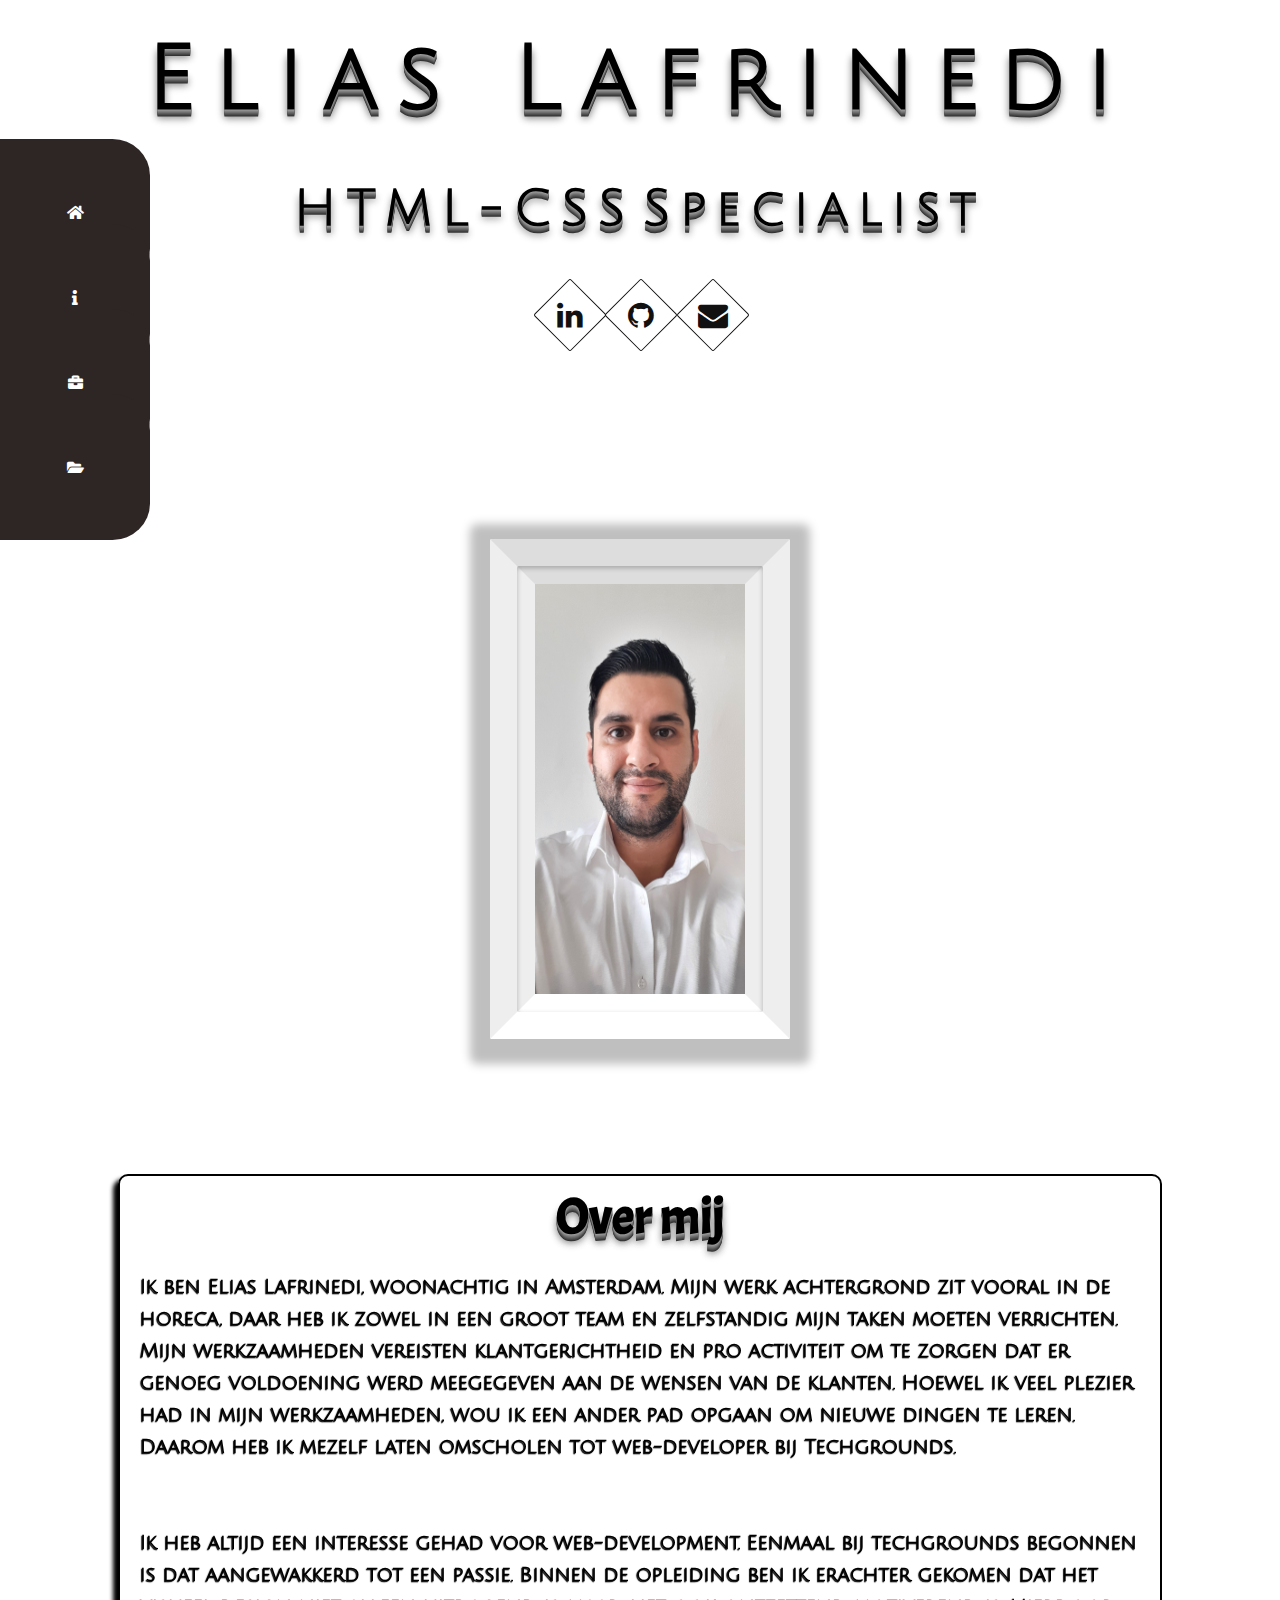
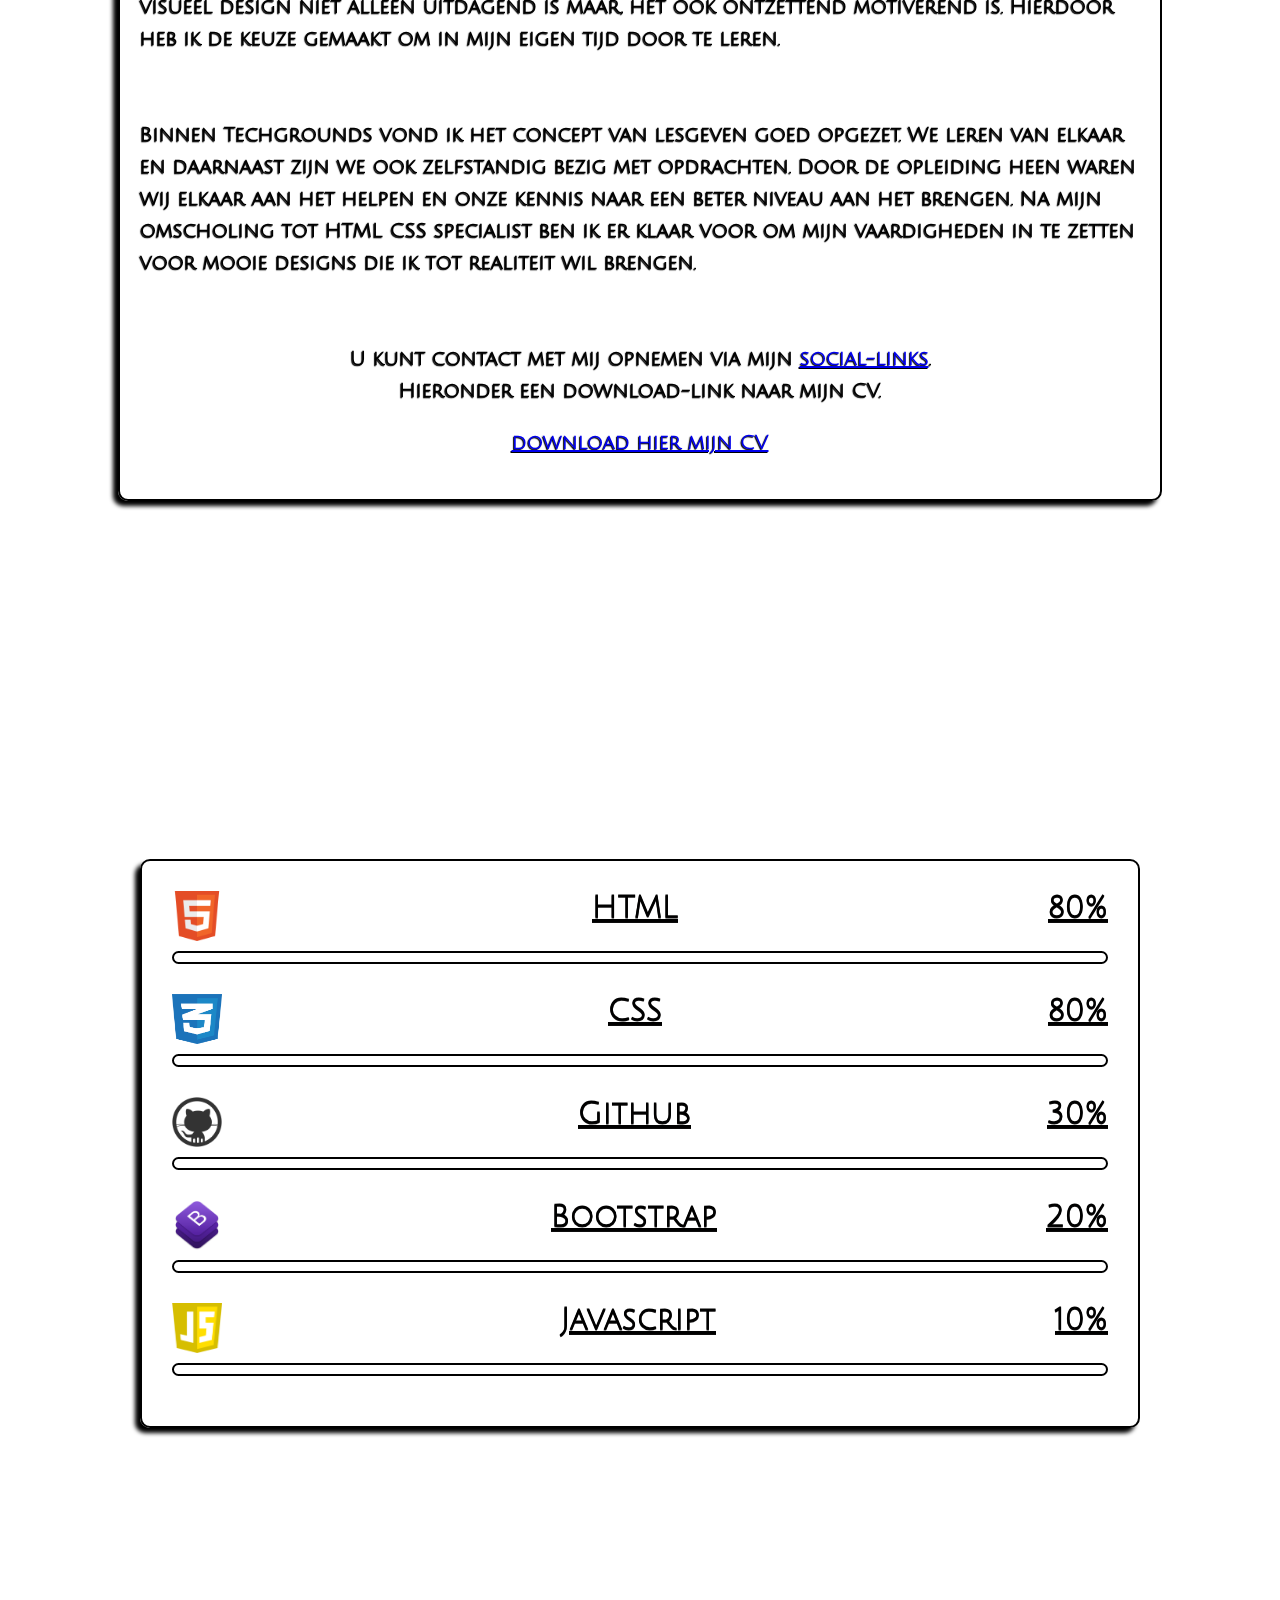
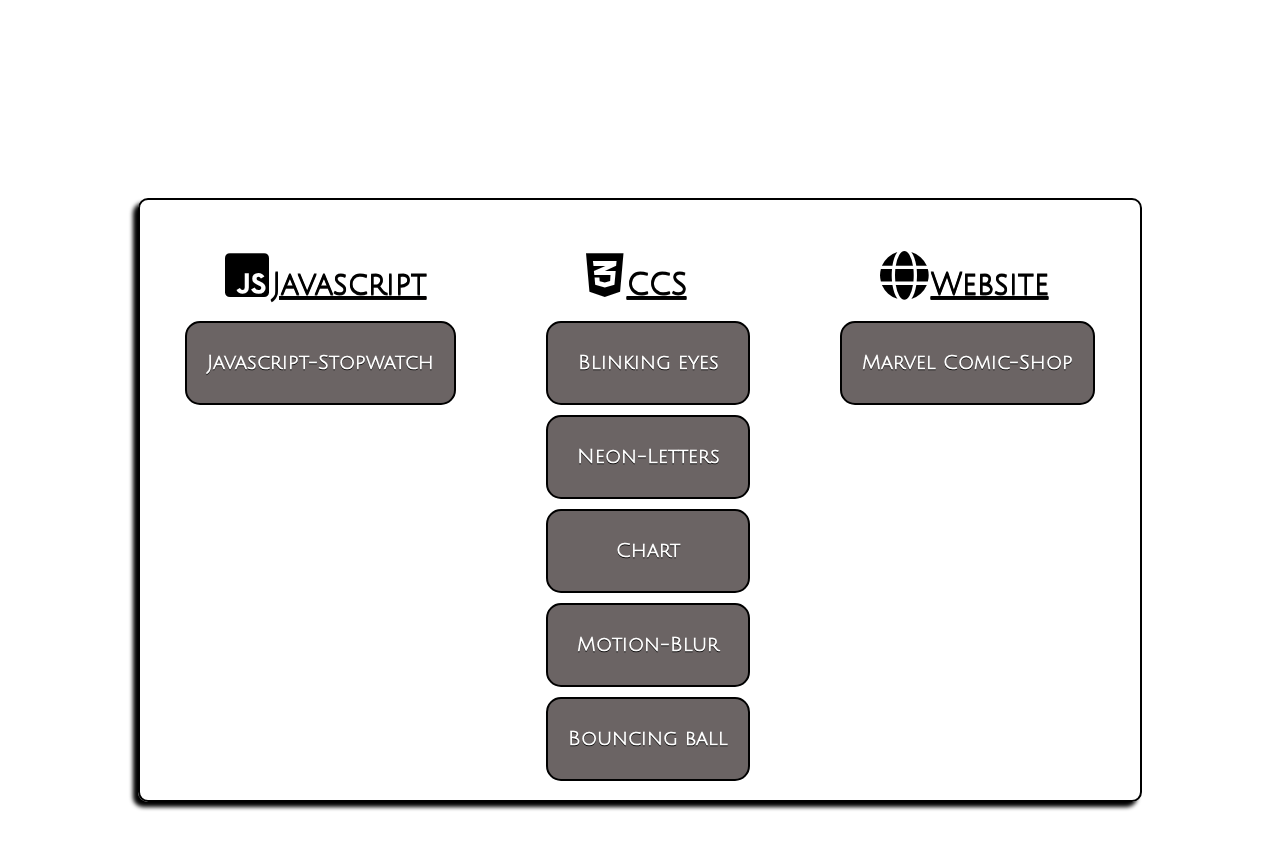
<file: Index.html>
<!DOCTYPE html>
<html lang="en">
  <head>
    <meta charset="UTF-8" />
    <meta http-equiv="X-UA-Compatible" content="IE=edge" />
    <meta name="viewport" content="width=device-width, initial-scale=1.0" />
    <link rel="icon" type="image/png" href="Fav.png" />
    <link
      href="https://cdnjs.cloudflare.com/ajax/libs/font-awesome/5.10.2/css/all.css"
      rel="stylesheet"
    />
    <link
      rel="stylesheet"
      type="text/css"
      href="//maxcdn.bootstrapcdn.com/font-awesome/4.3.0/css/font-awesome.min.css"
    />
    <link
      href="https://fonts.googleapis.com/css2?family=Julius+Sans+One&display=swap"
      rel="stylesheet"
    />
    <link
      href="https://fonts.googleapis.com/css2?family=Acme&display=swap"
      rel="stylesheet"
    />
    <link
      rel="stylesheet"
      href="//cdnjs.cloudflare.com/ajax/libs/animate.css/3.2.6/animate.min.css"
    />
    <link rel="stylesheet" href="circle.css" />
    <link rel="stylesheet" href="Styles.css" />
    <title>Portfolio Elias L.</title>
  </head>

  <body>
    <h3 class="primary-header wow fadeIn">Elias Lafrinedi</h3>

    <div class="centering">
      <h3 class="secondary-header wow fadeInLeft fadeOrder">HTML</h3>
      <h3 class="secondary-header wow fadeInUp fadeOrder">-</h3>
      <h3 class="secondary-header wow fadeInRight fadeOrder">CSS</h3>
      &nbsp;&nbsp;&nbsp;
      <h3 class="secondary-header wow fadeInDown fadeOrder" id="socials">Specialist</h3>
    </div>

    <div class="footer-social-links wow fadeInUp">
      <a
        href="https://www.linkedin.com/in/elias-lafrinedi-b6aa5a218/"
        title="LinkedIn+"
        target="_blank"
        ><i class="fa fa-linkedin"></i
      ></a>
      <a href="https://github.com/Elias1L" title="Github" target="_blank"
        ><i class="fa fa-github"></i
      ></a>
      <a href="mailto:eliaslafrinedi@hotmail.com" title="E-Mail" target="_blank"
        ><i class="fa fa-envelope"></i
      ></a>
    </div>

    <ul class="menu">
      <li class="navIcons menu_list">
        <span class="navIcons front fas fa-home"></span>
        <a href="#" class="side">Home</a>
      </li>
      <li class="navIcons menu_list">
        <span class="front fas fa-info"></span>
        <a href="#about-me" class="side">About me</a>
      </li>
      <li class="navIcons menu_list">
        <span class="front fas fa-briefcase"></span>
        <a href="#skills-section" class="side">Skills</a>
      </li>
      <li class="navIcons menu_list">
        <span class="front fas fa-folder-open"></span>
        <a href="#projects" class="side">Projects</a>
      </li>
    </ul>

    <div class="about-me-container">
      <div class="picture-frame">
        <img class="picture-in-frame" src="Profielfoto.jpg" alt="" />
      </div>

      <div class="box">
        <div class="content" id="about-me">
          <br /><br /><br />
          <h2 class="about-me-title">Over mij</h2>
          <br />

          <p class="about-me-info">
            Ik ben Elias Lafrinedi, woonachtig in Amsterdam. Mijn werk achtergrond zit vooral in de horeca,
            daar heb ik zowel in een groot team en zelfstandig mijn taken moeten verrichten. 
            Mijn werkzaamheden vereisten klantgerichtheid en pro activiteit om te zorgen dat er genoeg voldoening werd meegegeven
            aan de wensen van de klanten. Hoewel ik veel plezier had in mijn werkzaamheden, 
            wou ik een ander pad opgaan om nieuwe dingen te leren. Daarom heb ik mezelf laten omscholen
            tot web-developer bij Techgrounds.


            <br /><br /><br />
            Ik heb altijd een interesse gehad voor web-development. Eenmaal bij techgrounds begonnen
            is dat aangewakkerd tot een passie.
            Binnen de opleiding ben ik erachter gekomen dat het visueel design niet alleen uitdagend is maar,
            het ook ontzettend motiverend is. Hierdoor heb ik de keuze gemaakt om in mijn eigen tijd door te leren.
           
           
            <br /><br /><br />
            Binnen Techgrounds vond ik het concept van lesgeven goed opgezet. We leren
            van elkaar en daarnaast zijn we ook zelfstandig bezig met opdrachten.
            Door de opleiding heen waren wij elkaar aan het helpen en onze
            kennis naar een beter niveau aan het brengen. Na mijn omscholing tot
            HTML CSS specialist ben ik er klaar voor om mijn vaardigheden in te
            zetten voor mooie designs die ik tot realiteit wil brengen.
            <br /><br /><br />

            <p class="about-me-info bottom-about-me-text" style="text-align: center;">  
              U kunt contact met mij opnemen via mijn 
              <a href="#socials" class="about-me-info" id="socials">social-links</a>.
                </a>
              <br> 
              Hieronder een download-link naar mijn CV.
            </p>
            
            
            
            
            <!-- Ik heb een passie gecreëerd voor web-design
            Visuele creaties is 1 van mijn drijfveren.
            Na mijn omscholing bij Techgrounds tot HTML/CSS specialist ben ik
            klaar gestoomd voor een uitdaging.
            Ik ben leergierig ingesteld om zo mijn kennis voort te brengen naar
            een hoger niveau.
            Ik werk goed in teamverband maar, kan ook prima zelfstandig aan de
            slag met de juiste kennis.
            Ik ben als persoon sociaal ingesteld met communicatieve vaardigheden
            op niveau.
            Wilt u meer over mij te weten komen
            U kunt een berichtje achterlaten onderaan op de pagina en ik zal zo
            spoedig mogelijk reageren.
            Tevens kunt u ook mijn cv downloaden. -->
            <a target="_blank" title="CV" href="CVElias.pdf">
              <p class="about-me-info CV">download hier mijn CV</p></a
            >
          </p>
        </div>
      </div>
    </div>

    <h2 class="skills-title wow flipInX" id="skills-section">Hard-Skills</h2>
    <div class="wrapper">
      <div class="container">
        <div class="skills">
          <div class="details">
            <img class="card-img" src="HTML5.png" alt="" />
            <span>HTML</span>
            <span>80%</span>
          </div>
          <div class="bar">
            <div id="html-bar"></div>
          </div>
        </div>
        <div class="skills">
          <div class="details">
            <img class="card-img" src="CSS3.png" alt="" />
            <span>CSS</span>
            <span>80%</span>
          </div>
          <div class="bar">
            <div id="css-bar"></div>
          </div>
        </div>
        <div class="skills">
          <div class="details">
            <img class="card-img" src="Github.png" alt="" />
            <span>Github</span>
            <span>30%</span>
          </div>
          <div class="bar">
            <div id="github-bar"></div>
          </div>
        </div>
        <div class="skills">
          <div class="details">
            <img class="card-img" src="bootstrap-stack.png" alt="" />
            <span>Bootstrap</span>
            <span>20%</span>
          </div>
          <div class="bar">
            <div id="bootstrap-bar"></div>
          </div>
        </div>
        <div class="skills">
          <div class="details">
            <img class="card-img" src="javascript_logo.png" alt="" />
            <span>Javascript</span>
            <span>10%</span>
          </div>
          <div class="bar">
            <div id="js-bar"></div>
          </div>
        </div>
      </div>
    </div>

    <h2 class="skills-title wow flipInX" id="projects">Projects</h2>

    <div class="project-section">
      <div class="section">
        <span class="fab fa-js-square project-icon"></span>
        <p class="title">Javascript</p>
        <a href="Javascript-Stopwatch/Stopwatch.html" class="link" title="Stopwatch" target="_blank">
          <p class="project-text">Javascript-Stopwatch</p>
        </a>
      </div>

      <div class="section1">
        <span class="fab fa-css3-alt project-icon"></span>
        <p class="title">CCS</p>
        <a href="CSS-Challenges/Piggy.html" class="link" title="CSS" target="_blank">
          <p class="project-text">Blinking eyes</p>
        </a>

        <a href="CSS-Challenges/EndNeon.html" class="link" title="CSS" target="_blank">
          <p class="project-text">Neon-Letters</p>
        </a>

        <a href="CSS-Challenges/Chart.html" class="link" title="CSS" target="_blank">
          <p class="project-text">Chart</p>
        </a>

        <a href="CSS-Challenges/Motion-blur Frames.html" class="link" title="CSS" target="_blank">
          <p class="project-text">Motion-Blur</p>
        </a>
        <a href="CSS-Challenges/Bounce.html" class="link" title="CSS" target="_blank">
          <p class="project-text">Bouncing ball</p>
        </a>
      </div>

      <div class="section2">
        <span class="fas fa-globe project-icon"></span>
        <p class="title">Website</p>
        <a href="Marvel-webshop/Marvel.html" class="link" title="Webshop" target="_blank">
          <p class="project-text">Marvel Comic-Shop</p>
        </a>
      </div>
    </div>

    <!-- <svg>
      <filter id="wavy">
        <feTurbulence x="0" y="0" baseFrequency="0.02" numOctaves="5" seed="2">
          <animate
            attributeName="baseFrequency"
            dur="60s"
            values="0.02;0.05;0.02"
            repeatCount="indefinite"
          />
        </feTurbulence>
        <feDisplacementmap in="SourceGraphic" scale="30" />
      </filter>
    </svg> -->

    <script
      type="text/javascript"
      src="//cdnjs.cloudflare.com/ajax/libs/wow/1.1.2/wow.min.js"
    ></script>
    <script>
      new WOW().init();
    </script>
  </body>
</html>
</file>
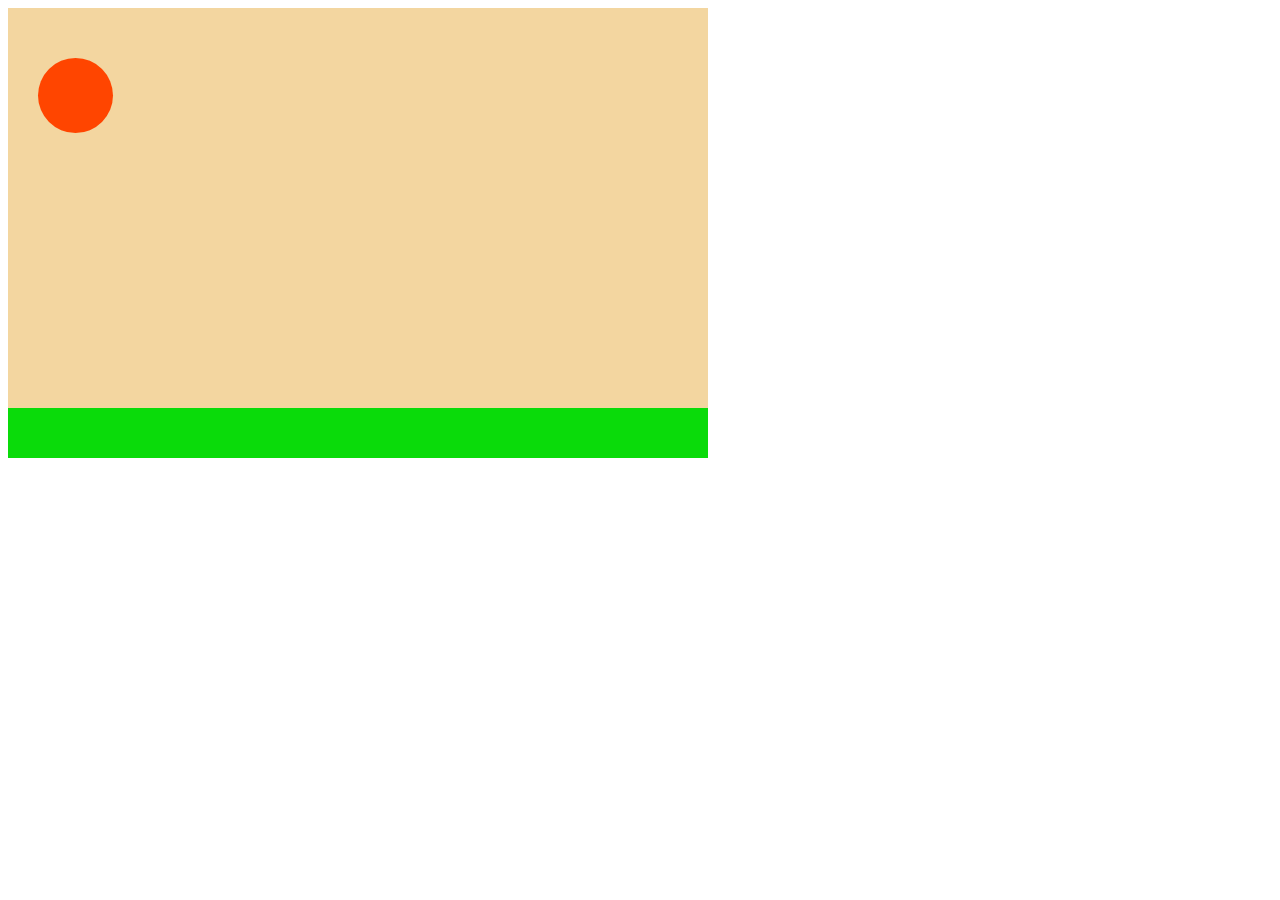
<file: CSS-Challenges/Bounce.html>
<!DOCTYPE html>
<html lang="en">
  <head>
    <meta charset="UTF-8" />
    <meta http-equiv="X-UA-Compatible" content="IE=edge" />
    <meta name="viewport" content="width=device-width, initial-scale=1.0" />
    <title>Document</title>
  </head>
  <style>
    .container {
        width: 700px;
        height: 450px;
        background-color: rgb(243, 214, 160)
    }


    .grass{
        position: relative;
        width: 700px;
        height: 50px;
        top:400px;
        background-color: rgb(10, 219, 10);
    }

    .circle {
        position: relative;
        top:0px;
        left:30px;
        width: 75px;
        height: 75px;
        background-color: orangered;
        border-radius: 50px;
        animation: bounce 3s infinite linear;
    }



    @keyframes bounce {
0% { 
    left: 750px;
}
50%{
    top:280px;
}

100%{
    left:-200px;
}
}



    /* @keyframes bounce {

    0% { 
        transform: translatex(-350px) translatey(-350px) }
    50%  { 
        transform: translatex(200px) translatey(200px) }
    75% { 
        transform: translatex(700px) }
    100%{
        transform: translatex() translateY()
    }
} */

  </style>
  <body>
    <div class="container">
        <div class="grass"></div>
      <div class="circle"></div>
    </div>
  </body>
</html>
</file>
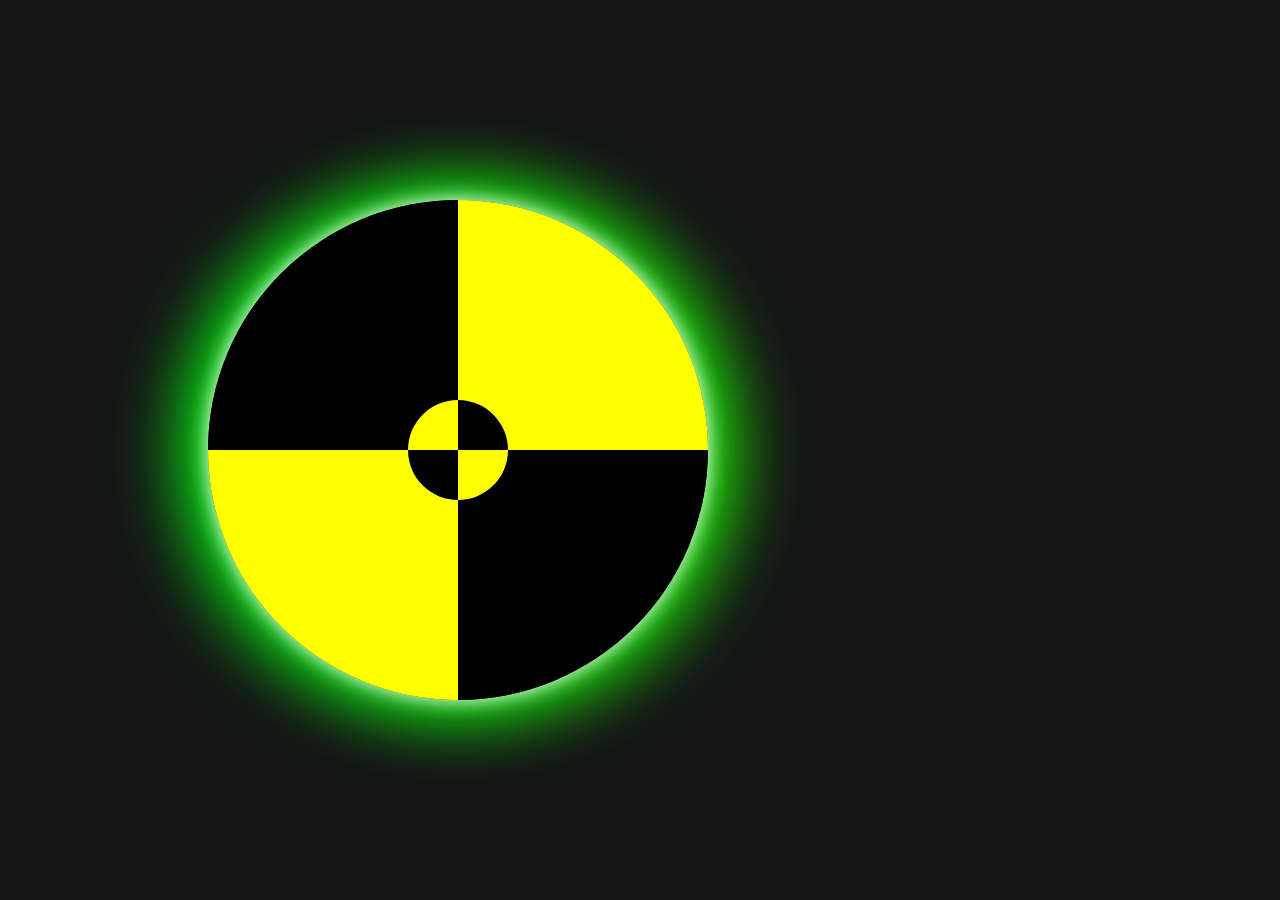
<file: CSS-Challenges/Chart.html>
<!DOCTYPE html>
<html lang="en">
<head>
    <meta charset="UTF-8">
    <meta http-equiv="X-UA-Compatible" content="IE=edge">
    <meta name="viewport" content="width=device-width, initial-scale=1.0">
    <title>Document</title>
    <style>

        body{
            background-color: rgb(21, 21, 22);
        }


.pizza {
    position: relative;
	width: 500px;
	height: 500px;
	border-radius: 50%;
    margin: 200px;
	background: conic-gradient(yellow 0deg 90deg, black 90deg 180deg, yellow 180deg 270deg, black 270deg 360deg);
    box-shadow: 0 0 20px #fff, -20px 0 80px rgb(0, 255, 21), 20px 0 80px rgb(42, 253, 0);
    animation: pulsate 6s infinite alternate both;
}

.pizza1 {
    position: relative;
    left:200px;
    top:200px;
	width: 100px;
	height: 100px;
	border-radius: 50%;
	background: conic-gradient( black 0deg 90deg, yellow 90deg 180deg, black 180deg 270deg, yellow 270deg 360deg);
}

@keyframes pulsate {
  50% {
    box-shadow: 0 0 20px rgb(255, 0, 0), 20px 0 80px rgb(255, 251, 0), -20px 0 80px rgb(123, 255, 83),
      inset 0 0 50px rgb(255, 0, 0), inset -50px 0 80px rgb(60, 255, 0), inset 50px 0 80px rgb(255, 0, 0),
      inset -50px 0 300px rgb(51, 255, 0), inset 50px 0 300px rgb(255, 0, 0);
  }
}

</style>
    </style>
</head>
<body>
    <div class="pizza"><div class="pizza1"></div></div>
</body>
</html>
</file>
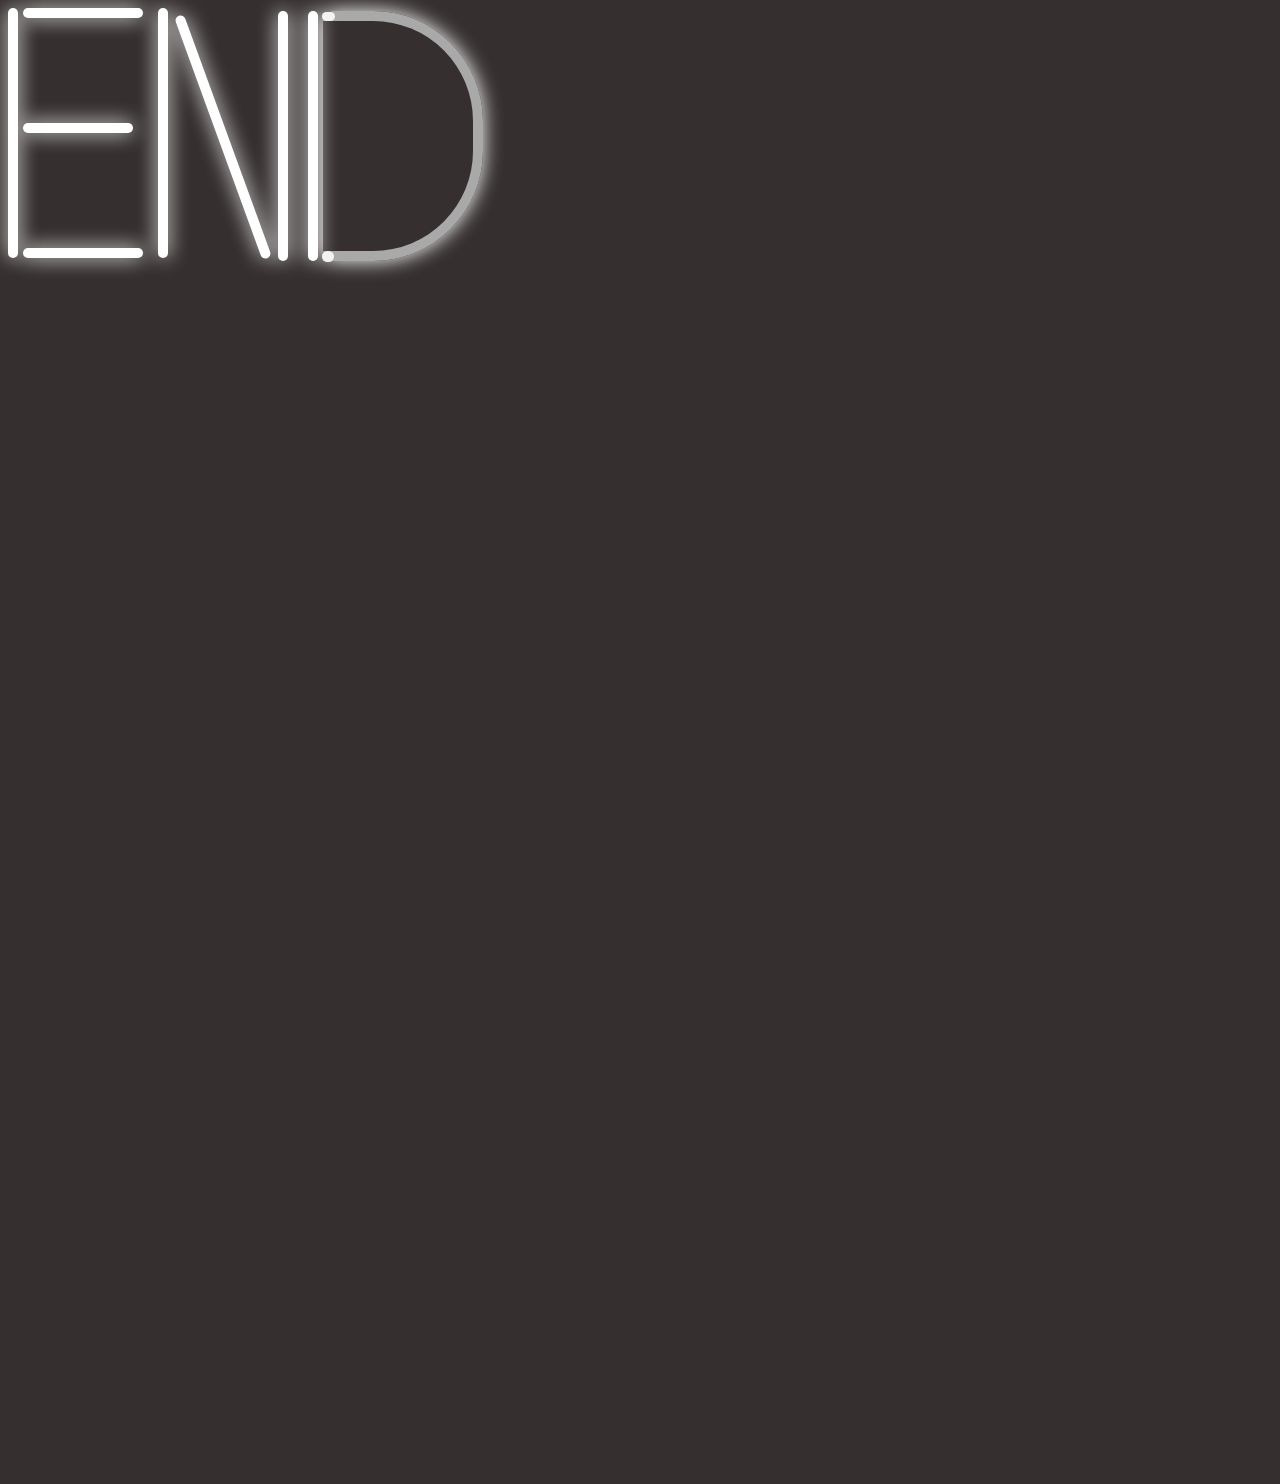
<file: CSS-Challenges/EndNeon.html>
<!DOCTYPE html>
<html lang="en">
<head>
    <meta charset="UTF-8">
    <meta http-equiv="X-UA-Compatible" content="IE=edge">
    <meta name="viewport" content="width=device-width, initial-scale=1.0">
    <title>Document</title>
    <style>
body{
    background-color: rgb(53, 47, 47);
}

        .stripe1{
            width: 10px;
            height: 250px;
            border-radius: 25px;
            background-color:rgb(255, 255, 255);
            border: 0px solid;
            box-shadow: inset 0 0 20px 20px #fff;
            box-shadow: 0 0 20px #fff;
            animation: blink1 5s linear infinite;
        }

        @keyframes blink1 {
          0%, 2%, 35%, 37%, 39%, 41%, 100%{
              opacity: 1;
              color: white;
          }
          1%, 3%, 34%, 36%, 38%, 40%{
              opacity: 0.2;
          }
        }

       .stripe2{
           position: relative;
            width: 120px;
            height: 10px;
            border-radius: 25px;
            background-color:rgb(255, 255, 255);
            left:15px;
            top: -250px;
            border: 0px solid;
            box-shadow: inset 0 0 20px 20px #fff;
            box-shadow: 0 0 20px #fff;
            animation: blink2 5s linear infinite;
        }
       
        @keyframes blink2 {
          0%, 2%, 35%, 37%, 39%, 41%, 100%{
              opacity: 1;
              border-color: white;
          }
          1%, 3%, 34%, 36%, 38%, 40%{
              opacity: 0.2;
          }
        }

        .stripe3{
            position: relative;
            width: 110px;
            height: 10px;
            border-radius: 25px;
            background-color:rgb(255, 255, 255);
            left:15px;
            top: -145px;
            border: 0px solid;
            box-shadow: inset 0 0 20px 20px #fff;
            box-shadow: 0 0 20px #fff;
            animation: blink3 5s linear infinite;
        }
        
        @keyframes blink3 {
          0%, 2%, 35%, 37%, 39%, 41%, 100%{
              opacity: 1;
              border-color: white;
          }
          1%, 3%, 34%, 36%, 38%, 40%{
              opacity: 0.2;
          }
        }

        .stripe4{
            position: relative;
            width: 120px;
            height: 10px;
            border-radius: 25px;
            background-color:rgb(255, 255, 255);
            left:15px;
            top: -30px;
            border: 0px solid;
            box-shadow: inset 0 0 20px 20px #fff;
            box-shadow: 0 0 20px #fff;;
            animation: blink4 5s linear infinite;
        }
        
        @keyframes blink4 {
          0%, 2%, 35%, 37%, 39%, 41%, 100%{
              opacity: 1;
              border-color: white;
          }
          1%, 3%, 34%, 36%, 38%, 40%{
              opacity: 0.2;
          }
        }

        .stripe5{
            position: relative;
            width: 10px;
            height: 250px;
            border-radius: 25px;
            background-color:rgb(255, 255, 255);
            left:150px;
            top:-280px;
            border: 0px solid;
            box-shadow: inset 0 0 20px 20px #fff;
            box-shadow: 0 0 20px #fff;;
            animation: blink5 5s linear infinite;
        }

        @keyframes blink5 {
          0%, 2%, 35%, 37%, 39%, 41%, 100%{
              opacity: 1;
              border-color: white;
          }
          1%, 3%, 34%, 36%, 38%, 40%{
              opacity: 0.2;
          }
        }
        
        .stripe6{
            position: relative;
            width: 10px;
            height: 258px;
            border-radius: 25px;
            background-color:rgb(255, 255, 255);
            left:210px;
            top:-530px;
            transform: rotate(160deg);
            border: 0px solid;
            box-shadow: inset 0 0 20px 20px #fff;
            box-shadow: 0 0 20px #fff;
            animation: blink6 5s linear infinite;
        }
        
        @keyframes blink6 {
          0%, 2%, 35%, 37%, 39%, 41%, 100%{
              opacity: 1;
              border-color: white;
          }
          1%, 3%, 34%, 36%, 38%, 40%{
              opacity: 0.2;
          }
        }

        .stripe7{
            position: relative;
            width: 10px;
            height: 250px;
            border-radius: 25px;
            background-color:rgb(255, 255, 255);
            left:270px;
            top:-785px;
            border: 0px solid;
            box-shadow: inset 0 0 20px 20px #fff;
            box-shadow: 0 0 20px #fff;
            animation: blink7 5s linear infinite;
        }
        
        @keyframes blink7 {
          0%, 2%, 35%, 37%, 39%, 41%, 100%{
              opacity: 1;
              border-color: white;
          }
          1%, 3%, 34%, 36%, 38%, 40%{
              opacity: 0.2;
          }
        }

        .stripe8{
            position: relative;
            width: 10px;
            height: 250px;
            border-radius: 25px;
            background-color:rgb(255, 255, 255);
            left:300px;
            top:-1035px;
            border: 0px solid;
            box-shadow: inset 0 0 20px 20px #fff;
            box-shadow: 0 0 20px #fff;
            animation: blink8 5s linear infinite;
        }
        
        @keyframes blink8 {
          0%, 2%, 35%, 37%, 39%, 41%, 100%{
              opacity: 1;
              border-color: white;
          }
          1%, 3%, 34%, 36%, 38%, 40%{
              opacity: 0.2;
          }
        }

        .stripe9{
            position: relative;
            width: 230px;
            height: 150px;
            border-top-left-radius: 110px;  
            border-top-right-radius: 110px;
            border: 10px solid darkgray;
            border-bottom: 0px;
            border-bottom-left-radius: 10px;
            border-bottom-right-radius: 10px;
            left:270px;
            top:-1240px;
            transform: rotate(90deg);
            box-shadow: inset 0 0 20px 20px #fff;
            box-shadow: 0 0 20px #fff;
            animation: blink9 5s linear infinite;
      }

      @keyframes flickr-dcircle {
    35%, 37%, 39%, 41%, 100% {
        border-right: 10px #F1F4F5 solid;
        border-bottom: 10px #F1F4F5 solid;
        box-shadow: inset 0px 0px 10px 0px #F1F4F5,0px 0px 10px 0px #F1F4F5;  
    }
    0%, 34%, 36%, 36%, 38%, 40% {
        border-right: 10px #1A1E24 solid;
        border-bottom: 10px #1A1E24 solid;
        box-shadow: inset 0px 0px 10px 0px #1A1E24,0px 0px 10px 0px #1A1E24;  
    }
}

      @keyframes blink9 {
          0%, 2%, 35%, 37%, 39%, 41%, 100%{
              opacity: 1;
              border-color: white;
          }
          1%, 3%, 34%, 36%, 38%, 40%{
              opacity: 0.2;
          }
        }

.dot{
    position: relative;
    border-radius: 25px;
    background-color: darkgray;
    width: 12px;
    height: 10.5px;
    top: -1205px;
    left: 314px;
    box-shadow: inset 0 0px 20px #fff;
    animation: blink9 5s linear infinite;
}

.dot1{
    position: relative;
    border-radius: 25px;
    background-color: darkgray;
    width: 13px;
    height: 9px;
    top: -1455px;
    left: 313.5px;
    box-shadow: inset 0 0px 20px #fff;
    animation: blink9 5s linear infinite;
}
    </style>
    
</head>
<body>
<div class="stripe1"></div>
<div class="stripe2"></div> 
<div class="stripe3"></div> 
<div class="stripe4"></div> 
<div class="stripe5"></div> 
<div class="stripe6"></div> 
<div class="stripe7"></div> 
<div class="stripe8"></div> 
<div class="stripe9"></div>  
<div class="stripe10"></div>
<div class="dot"></div>
<div class="dot1"></div>
</body>
</html>
</file>
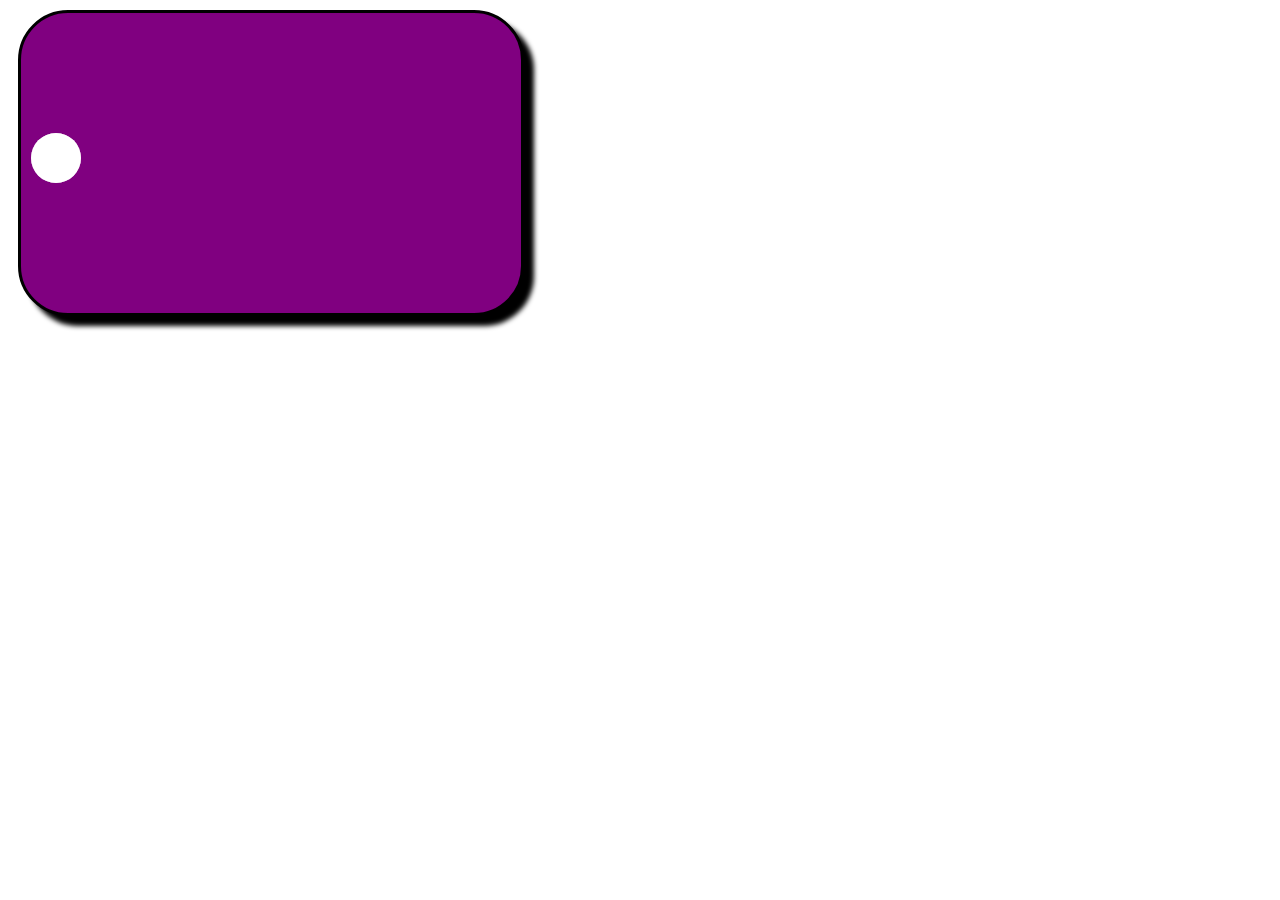
<file: CSS-Challenges/Motion-blur Frames.html>
<!DOCTYPE html>
<html lang="en">
  <head>
    <meta charset="UTF-8" />
    <meta http-equiv="X-UA-Compatible" content="IE=edge" />
    <meta name="viewport" content="width=device-width, initial-scale=1.0" />
    <title>Document</title>
    <style>
      .container {
        width: 500px;
        height: 300px;
        position: relative;
        margin: 10px;
        border-radius: 50px;
        border: 3px solid rgb(0, 0, 0);
        box-shadow: black 10px 10px 5px;
        background-color: purple;
      }

      .circle {
        position: absolute;
        width: 50px;
        height: 50px;
        background-color: white;
        border-radius: 50%;
        top: 120px;
        left: 10px;
        animation: motion 2000ms linear infinite;
      }

      .circle2 {
        background-color: rgba(255, 255, 255, 0.2);
        animation-delay: 20ms;
      }

      .circle3 {
        background-color: rgba(255, 255, 255,0.2);
        animation-delay: 40ms;
      }

      .circle4 {
        background-color: rgba(255, 255, 255,0.2);
        animation-delay: 60ms;
      }

      .circle5 {
        background-color: rgba(255, 255, 255,0.2);
        animation-delay: 80ms;
      }

      @keyframes motion {
        0% {
          left: 0;
        }
        50% {
          left: 445px;
        }
        100% {
          left: 0;
        }
      }
    </style>
  </head>
  <body>
    <div class="container">
      <div class="circle"></div>
      <div class="circle circle2"></div>
      <div class="circle circle3"></div>
      <div class="circle circle4"></div>
      <div class="circle circle5"></div>
    </div>
  </body>
</html>
</file>
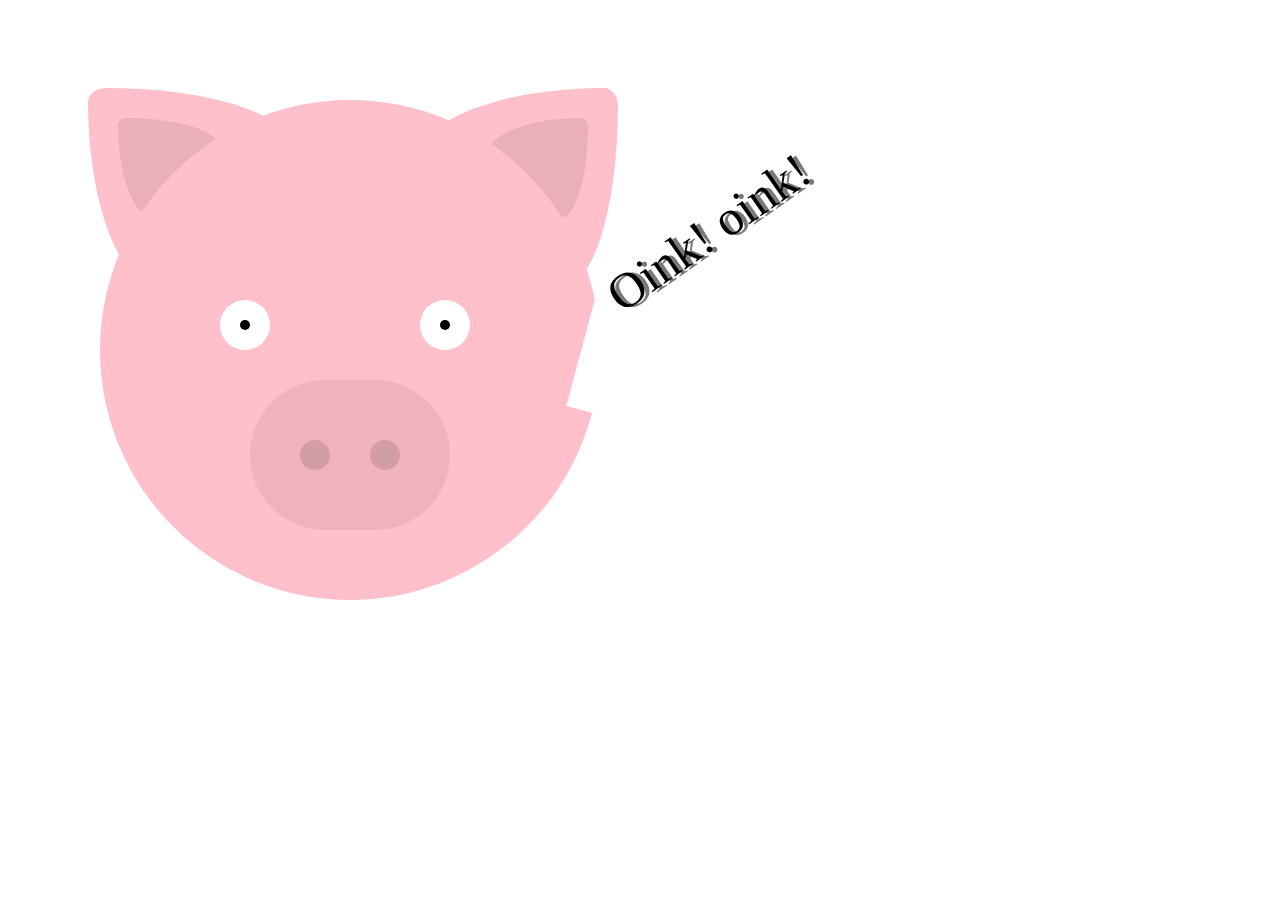
<file: CSS-Challenges/Piggy.html>
<!DOCTYPE html>
<html lang="en">
<head>
    <meta charset="UTF-8">
    <meta http-equiv="X-UA-Compatible" content="IE=edge">
    <meta name="viewport" content="width=device-width, initial-scale=1.0">
    <title>Document</title>
<style>

body{
    background-image: url(http://3.bp.blogspot.com/-DxKZwJ-d4ko/T3xFr2CbivI/AAAAAAAAdbQ/hWYv_SDaS7E/s1600/Groen-gras-achtergronden-hd-gras-wallpapers-afbeeldingen-plaatjes-08.jpg);
    background-size: cover;
    background-repeat: no-repeat;
}
.head{
    position: absolute;
    top: 100px;
    left:100px;
    width: 500px;
    height: 500px;
    background-color: pink;
    border-radius: 400px;
}

.nose{
    position: relative;
    width: 200px;
    height: 150px;
    background-color:rgb(240, 179, 189);
    border-radius: 100px;
    left: 150px;
    top: 180px;
}

.nostrils{
    position: relative;
    width: 30px;
    height: 30px;
    background-color: rgb(211, 157, 166);
    border-radius: 25px;
    left: 50px;
    top:60px;
}

.nostrils1{
    position: relative;
    width: 30px;
    height: 30px;
    background-color: rgb(211, 157, 166);
    border-radius: 25px;
    left: 120px;
    top:30px;
}
.eyes{
    position: relative;
    width: 50px;
    height: 50px;
    background-color: rgb(255, 255, 255);
    border-radius: 50px;
    left: 120px;
    top: 200px;
    animation:blink 2s  infinite  alternate;
}

.eyes1{
    position: relative;
    width: 50px;
    height: 50px;
    background-color: rgb(255, 255, 255);
    border-radius: 50px;
    left: 320px;
    top: 150px;
    animation:blink 2s  infinite  alternate;
}

        /* @keyframes blink{
  to { transform:rotateX(-90deg);}
} */

@keyframes blink{
  0%,80% {
    transform: rotate(0deg);
  }
  100%{
     transform:rotateX(-90deg)
  }
}

.pupil{
    position: relative;
    width: 10px;
    height: 10px;
    background-color: black;
    border-radius: 25px;
    left: 20px;
    top: 20px;
}

.pupil1{
    position: relative;
    width: 10px;
    height: 10px;
    background-color: black;
    border-radius: 25px;
    left: 20px;
    top: 20px;
}

.ear{
    position: relative;
    width: 200px;
    height: 200px;
    background-color:pink;
    border-radius: 9% 91% 64% 36% / 7% 28% 72% 93%;
    left: 410px;
    top: 80px;
    transform: rotate(90deg);
}

.ear1{
    position: relative;
    width: 200px;
    height: 200px;
    background-color:pink;
    border-radius: 9% 91% 64% 36% / 7% 28% 72% 93%;
    left: 80px;
    top:-120px;
    z-index: -1;
}

.earhole{
    position: relative;
    width: 100px;
    height: 100px;
    background-color:rgb(233, 176, 185);
    border-radius: 9% 91% 64% 36% / 7% 28% 72% 93% ;
    left: 30px;
    top: 30px;   
}

.earhole1{
    position: relative;
    width: 100px;
    height: 100px;
    background-color:rgb(233, 176, 185);
    border-radius: 9% 91% 64% 36% / 7% 28% 72% 93% ;
    left: 30px;
    top: 30px;   
}

.textballoon{
    position: absolute;
    width: 300px;
    height: 300px;
    background-color: white;
    border-radius: 96% 55% 95% 0% / 96% 49% 100% 0%;
    left:600px;
    top: 150px;
    transform: rotate(15deg);
}

.Oink{
    position: relative;
    top:100px;
    font-size: 50px;
    color: #000000;
    text-shadow: 4px 3px 0px #7A7A7A;
    left: 490px;
    top: -500px;
    transform: rotate(-35deg);
}


</style>
</head>
<body>
    <div class="ear"><div class="earhole1"></div></div>
    <div class="ear1"><div class="earhole"></div></div>
 <div class="head">
    <div class="eyes"><div class="pupil"></div></div>
     <div class="eyes1"><div class="pupil1"></div></div>
     <div class="nose">
         <div class="nostrils"></div>
         <div class="nostrils1"></div>
    </div></div>

    <div class="textballoon"></div>
    <div class="Oink">Oink! oink!</div>
</body>
</html>
</file>
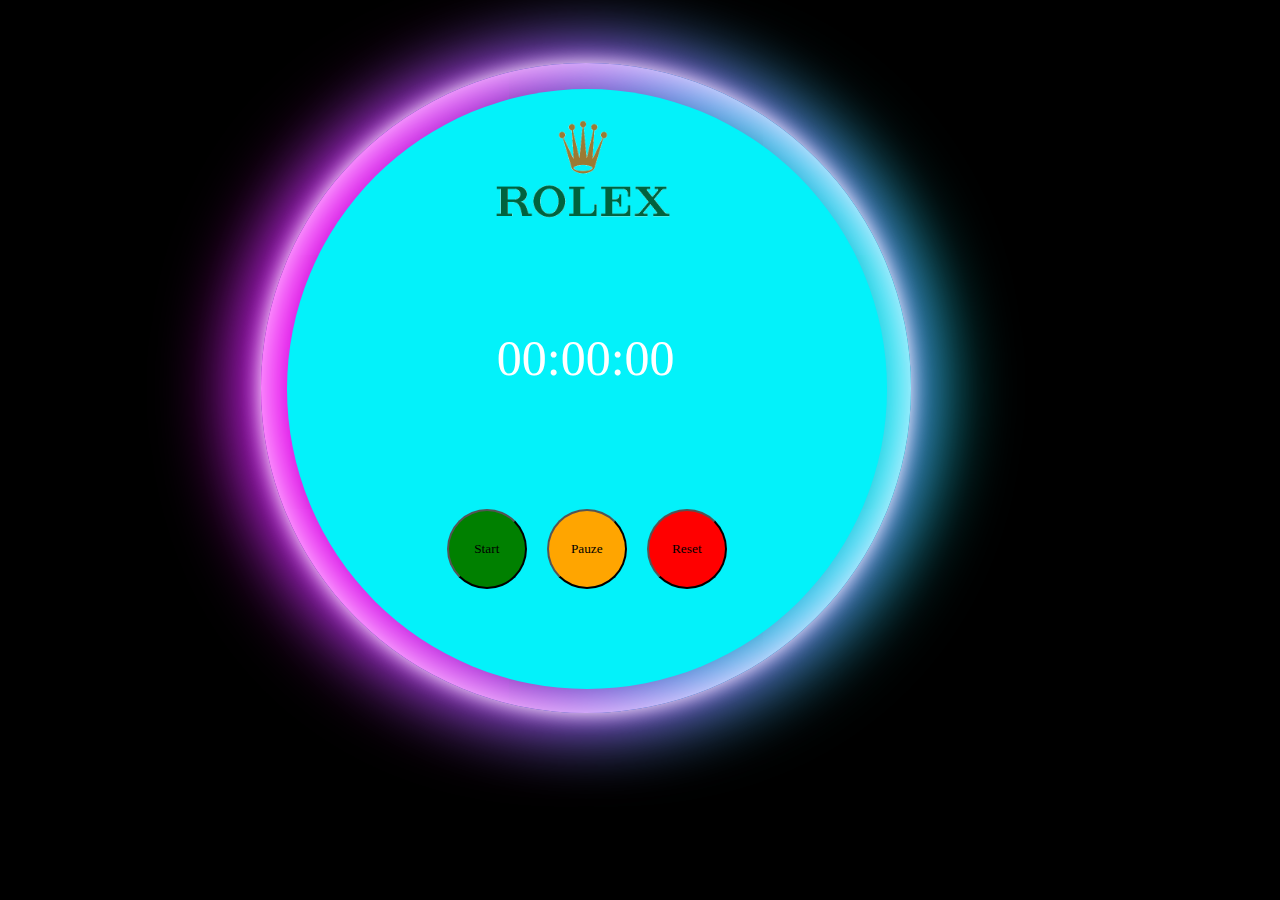
<file: Javascript-Stopwatch/Stopwatch.html>
<!DOCTYPE html>
<html lang="en">
  <head>
    <meta charset="UTF-8" />
    <meta http-equiv="X-UA-Compatible" content="IE=edge" />
    <meta name="viewport" content="width=device-width, initial-scale=1.0" />
    <link rel="stylesheet" href="Stopwatch.css" />
    <title>Document</title>
  </head>
  <body>
    <div class="Glow">
      <div class="Stopwatch">  
        <button id="start"><span>Start</span></button>
        <button id="stop"><span>Pauze</span></button>
        <button id="reset"><span>Reset</span></button>
        <div class="Timer">
        <span id="minutes">00</span>:<span id="seconds">00</span>:<span id="hundredths">00</span></div>
            <img src="rolex.png" alt=""/>
        </div>

    <script src="Stopwatch.js"></script>
  </body>
</html>





<!-- <!DOCTYPE html>
<html lang="en">
  <head>
    <meta charset="UTF-8" />
    <meta http-equiv="X-UA-Compatible" content="IE=edge" />
    <meta name="viewport" content="width=device-width, initial-scale=1.0" />
    <link rel="stylesheet" href="Stopwatch.css" />
    <title>Document</title>
  </head>
  <body>
    <div class="Glow">
      <div class="Stopwatch">  
        <button id="start"><span>Start</span></button>
        <button id="stop"><span>Pauze</span></button>
        <button id="reset"><span>Stop</span></button>
       <span class="Timer">00:00:00</span>
            <img src="rolex.png" alt=""/>
        </div>

    <script src="Stopwatch.js"></script>
  </body>
</html> -->
</file>
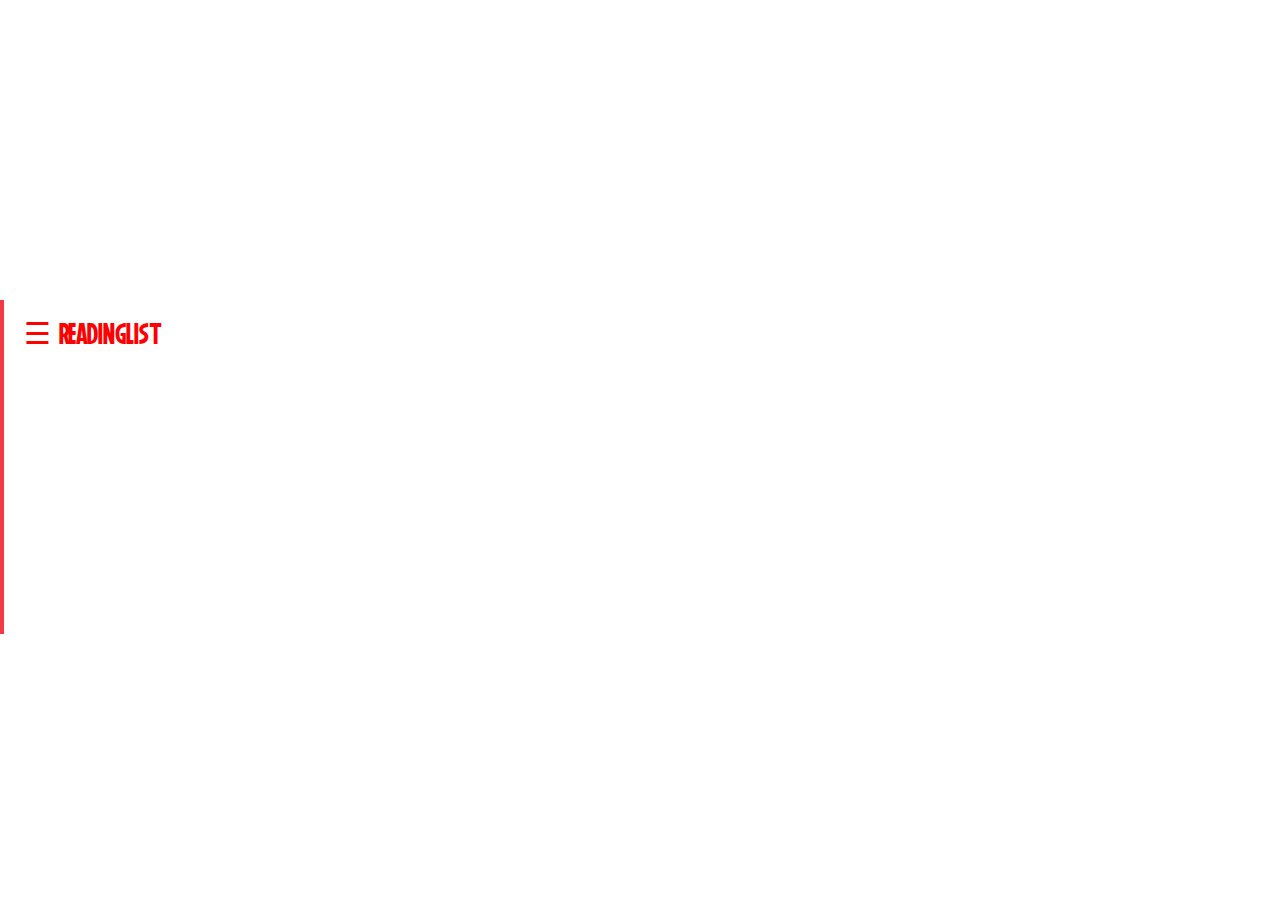
<file: Marvel-webshop/ReadingList.html>
<!DOCTYPE html>
<html lang="en">
<head>
    <meta charset="UTF-8">
    <meta http-equiv="X-UA-Compatible" content="IE=edge">
    <meta name="viewport" content="width=device-width, initial-scale=1.0">
    <title>Document</title>
    <style>

@font-face {
    font-family: "Marvel";
    src: url(MarvelR.ttf) format("truetype");
}

.sidenav {
  height: 30%;
  width: 0;
  position: fixed;
  z-index: 1;
  top: 0;
  left: 0;
  margin-top: 300px;
  background-color: rgb(41, 109, 165);
  border: 2px solid rgb(243, 57, 66);
  overflow-x: hidden;
  transition: 0.5s;
  padding-top: 60px;
}

.sidenav a {
  padding: 8px 8px 8px 32px;
  text-decoration: none;
  font-size: 25px;
  color: #ffffff;
  font-family: "Marvel";
  text-transform: uppercase;
  position: relative;
  top:-40px;
  transition: 0.3s;
}

.sidenav a:hover {
  color: #fa0101;
}

.sidenav .closebtn {
  position: absolute;
  top: 0;
  right: 25px;
  font-size: 36px;
  margin-left: 50px;
}

#main {
  transition: margin-left .5s;
  padding: 16px;
  margin-top: 300px;
}

@media screen and (max-height: 450px) {
  .sidenav {padding-top: 15px;}
  .sidenav a {font-size: 18px;}
}

.Readinglist{
    font-family: "Marvel";
    text-transform: uppercase;
    color: red;
}
    </style>
</head>
<body>

    <div id="mySidenav" class="sidenav">
        <a href="javascript:void(0)" class="closebtn" onclick="closeNav()">&times;</a>
        <a href="#">Comic list</a>
      </div>
      
      <div id="main">
        <span class="Readinglist" style="font-size:30px;cursor:pointer"  onclick="openNav()">&#9776; Readinglist</span>
      </div>

   <script>

function openNav() {
  document.getElementById("mySidenav").style.width = "250px";
  document.getElementById("main").style.marginLeft = "250px";
  document.body.style.backgroundColor = "rgba(0,0,0,0.4)";
}

function closeNav() {
  document.getElementById("mySidenav").style.width = "0";
  document.getElementById("main").style.marginLeft= "0";
  document.body.style.backgroundColor = "white";
}   
   </script> 
</body>
</html>
</file>
<file: circle.css>
.rect-auto,
.c100.p51 .slice,
.c100.p52 .slice,
.c100.p53 .slice,
.c100.p54 .slice,
.c100.p55 .slice,
.c100.p56 .slice,
.c100.p57 .slice,
.c100.p58 .slice,
.c100.p59 .slice,
.c100.p60 .slice,
.c100.p61 .slice,
.c100.p62 .slice,
.c100.p63 .slice,
.c100.p64 .slice,
.c100.p65 .slice,
.c100.p66 .slice,
.c100.p67 .slice,
.c100.p68 .slice,
.c100.p69 .slice,
.c100.p70 .slice,
.c100.p71 .slice,
.c100.p72 .slice,
.c100.p73 .slice,
.c100.p74 .slice,
.c100.p75 .slice,
.c100.p76 .slice,
.c100.p77 .slice,
.c100.p78 .slice,
.c100.p79 .slice,
.c100.p80 .slice,
.c100.p81 .slice,
.c100.p82 .slice,
.c100.p83 .slice,
.c100.p84 .slice,
.c100.p85 .slice,
.c100.p86 .slice,
.c100.p87 .slice,
.c100.p88 .slice,
.c100.p89 .slice,
.c100.p90 .slice,
.c100.p91 .slice,
.c100.p92 .slice,
.c100.p93 .slice,
.c100.p94 .slice,
.c100.p95 .slice,
.c100.p96 .slice,
.c100.p97 .slice,
.c100.p98 .slice,
.c100.p99 .slice,
.c100.p100 .slice {
  clip: rect(auto, auto, auto, auto);
}
.pie,
.c100 .bar,
.c100.p51 .fill,
.c100.p52 .fill,
.c100.p53 .fill,
.c100.p54 .fill,
.c100.p55 .fill,
.c100.p56 .fill,
.c100.p57 .fill,
.c100.p58 .fill,
.c100.p59 .fill,
.c100.p60 .fill,
.c100.p61 .fill,
.c100.p62 .fill,
.c100.p63 .fill,
.c100.p64 .fill,
.c100.p65 .fill,
.c100.p66 .fill,
.c100.p67 .fill,
.c100.p68 .fill,
.c100.p69 .fill,
.c100.p70 .fill,
.c100.p71 .fill,
.c100.p72 .fill,
.c100.p73 .fill,
.c100.p74 .fill,
.c100.p75 .fill,
.c100.p76 .fill,
.c100.p77 .fill,
.c100.p78 .fill,
.c100.p79 .fill,
.c100.p80 .fill,
.c100.p81 .fill,
.c100.p82 .fill,
.c100.p83 .fill,
.c100.p84 .fill,
.c100.p85 .fill,
.c100.p86 .fill,
.c100.p87 .fill,
.c100.p88 .fill,
.c100.p89 .fill,
.c100.p90 .fill,
.c100.p91 .fill,
.c100.p92 .fill,
.c100.p93 .fill,
.c100.p94 .fill,
.c100.p95 .fill,
.c100.p96 .fill,
.c100.p97 .fill,
.c100.p98 .fill,
.c100.p99 .fill,
.c100.p100 .fill {
  position: absolute;
  border: 0.08em solid #307bbb;
  width: 0.84em;
  height: 0.84em;
  clip: rect(0em, 0.5em, 1em, 0em);
  border-radius: 50%;
  -webkit-transform: rotate(0deg);
  -moz-transform: rotate(0deg);
  -ms-transform: rotate(0deg);
  -o-transform: rotate(0deg);
  transform: rotate(0deg);
}
.pie-fill,
.c100.p51 .bar:after,
.c100.p51 .fill,
.c100.p52 .bar:after,
.c100.p52 .fill,
.c100.p53 .bar:after,
.c100.p53 .fill,
.c100.p54 .bar:after,
.c100.p54 .fill,
.c100.p55 .bar:after,
.c100.p55 .fill,
.c100.p56 .bar:after,
.c100.p56 .fill,
.c100.p57 .bar:after,
.c100.p57 .fill,
.c100.p58 .bar:after,
.c100.p58 .fill,
.c100.p59 .bar:after,
.c100.p59 .fill,
.c100.p60 .bar:after,
.c100.p60 .fill,
.c100.p61 .bar:after,
.c100.p61 .fill,
.c100.p62 .bar:after,
.c100.p62 .fill,
.c100.p63 .bar:after,
.c100.p63 .fill,
.c100.p64 .bar:after,
.c100.p64 .fill,
.c100.p65 .bar:after,
.c100.p65 .fill,
.c100.p66 .bar:after,
.c100.p66 .fill,
.c100.p67 .bar:after,
.c100.p67 .fill,
.c100.p68 .bar:after,
.c100.p68 .fill,
.c100.p69 .bar:after,
.c100.p69 .fill,
.c100.p70 .bar:after,
.c100.p70 .fill,
.c100.p71 .bar:after,
.c100.p71 .fill,
.c100.p72 .bar:after,
.c100.p72 .fill,
.c100.p73 .bar:after,
.c100.p73 .fill,
.c100.p74 .bar:after,
.c100.p74 .fill,
.c100.p75 .bar:after,
.c100.p75 .fill,
.c100.p76 .bar:after,
.c100.p76 .fill,
.c100.p77 .bar:after,
.c100.p77 .fill,
.c100.p78 .bar:after,
.c100.p78 .fill,
.c100.p79 .bar:after,
.c100.p79 .fill,
.c100.p80 .bar:after,
.c100.p80 .fill,
.c100.p81 .bar:after,
.c100.p81 .fill,
.c100.p82 .bar:after,
.c100.p82 .fill,
.c100.p83 .bar:after,
.c100.p83 .fill,
.c100.p84 .bar:after,
.c100.p84 .fill,
.c100.p85 .bar:after,
.c100.p85 .fill,
.c100.p86 .bar:after,
.c100.p86 .fill,
.c100.p87 .bar:after,
.c100.p87 .fill,
.c100.p88 .bar:after,
.c100.p88 .fill,
.c100.p89 .bar:after,
.c100.p89 .fill,
.c100.p90 .bar:after,
.c100.p90 .fill,
.c100.p91 .bar:after,
.c100.p91 .fill,
.c100.p92 .bar:after,
.c100.p92 .fill,
.c100.p93 .bar:after,
.c100.p93 .fill,
.c100.p94 .bar:after,
.c100.p94 .fill,
.c100.p95 .bar:after,
.c100.p95 .fill,
.c100.p96 .bar:after,
.c100.p96 .fill,
.c100.p97 .bar:after,
.c100.p97 .fill,
.c100.p98 .bar:after,
.c100.p98 .fill,
.c100.p99 .bar:after,
.c100.p99 .fill,
.c100.p100 .bar:after,
.c100.p100 .fill {
  -webkit-transform: rotate(180deg);
  -moz-transform: rotate(180deg);
  -ms-transform: rotate(180deg);
  -o-transform: rotate(180deg);
  transform: rotate(180deg);
}
.c100 {
  position: relative;
  font-size: 120px;
  width: 1em;
  height: 1em;
  border-radius: 50%;
  float: left;
  margin: 0 0.1em 0.1em 0;
  background-color: #cccccc;
}
.c100 *,
.c100 *:before,
.c100 *:after {
  -webkit-box-sizing: content-box;
  -moz-box-sizing: content-box;
  box-sizing: content-box;
}
.c100.center {
  float: none;
  margin: 0 auto;
}
.c100.big {
  font-size: 16rem;
  font-family: "Acme", sans-serif;
  margin-left: -1rem;
  margin-top: 7.5rem;
}
.c100.small {
  font-size: 80px;
}
.c100 > span {
  position: absolute;
  width: 100%;
  z-index: 1;
  left: 0;
  top: 0;
  width: 5em;
  line-height: 5em;
  font-size: 0.2em;
  color: #cccccc;
  display: block;
  text-align: center;
  white-space: nowrap;
  -webkit-transition-property: all;
  -moz-transition-property: all;
  -o-transition-property: all;
  transition-property: all;
  -webkit-transition-duration: 0.2s;
  -moz-transition-duration: 0.2s;
  -o-transition-duration: 0.2s;
  transition-duration: 0.2s;
  -webkit-transition-timing-function: ease-out;
  -moz-transition-timing-function: ease-out;
  -o-transition-timing-function: ease-out;
  transition-timing-function: ease-out;
}
.c100:after {
  position: absolute;
  top: 0.08em;
  left: 0.08em;
  display: block;
  content: " ";
  border-radius: 50%;
  background-color: #f5f5f5;
  width: 0.84em;
  height: 0.84em;
  -webkit-transition-property: all;
  -moz-transition-property: all;
  -o-transition-property: all;
  transition-property: all;
  -webkit-transition-duration: 0.2s;
  -moz-transition-duration: 0.2s;
  -o-transition-duration: 0.2s;
  transition-duration: 0.2s;
  -webkit-transition-timing-function: ease-in;
  -moz-transition-timing-function: ease-in;
  -o-transition-timing-function: ease-in;
  transition-timing-function: ease-in;
}
.c100 .slice {
  position: absolute;
  width: 1em;
  height: 1em;
  clip: rect(0em, 1em, 1em, 0.5em);
}
.c100.p1 .bar {
  -webkit-transform: rotate(3.6deg);
  -moz-transform: rotate(3.6deg);
  -ms-transform: rotate(3.6deg);
  -o-transform: rotate(3.6deg);
  transform: rotate(3.6deg);
}
.c100.p2 .bar {
  -webkit-transform: rotate(7.2deg);
  -moz-transform: rotate(7.2deg);
  -ms-transform: rotate(7.2deg);
  -o-transform: rotate(7.2deg);
  transform: rotate(7.2deg);
}
.c100.p3 .bar {
  -webkit-transform: rotate(10.8deg);
  -moz-transform: rotate(10.8deg);
  -ms-transform: rotate(10.8deg);
  -o-transform: rotate(10.8deg);
  transform: rotate(10.8deg);
}
.c100.p4 .bar {
  -webkit-transform: rotate(14.4deg);
  -moz-transform: rotate(14.4deg);
  -ms-transform: rotate(14.4deg);
  -o-transform: rotate(14.4deg);
  transform: rotate(14.4deg);
}
.c100.p5 .bar {
  -webkit-transform: rotate(18deg);
  -moz-transform: rotate(18deg);
  -ms-transform: rotate(18deg);
  -o-transform: rotate(18deg);
  transform: rotate(18deg);
}
.c100.p6 .bar {
  -webkit-transform: rotate(21.6deg);
  -moz-transform: rotate(21.6deg);
  -ms-transform: rotate(21.6deg);
  -o-transform: rotate(21.6deg);
  transform: rotate(21.6deg);
}
.c100.p7 .bar {
  -webkit-transform: rotate(25.2deg);
  -moz-transform: rotate(25.2deg);
  -ms-transform: rotate(25.2deg);
  -o-transform: rotate(25.2deg);
  transform: rotate(25.2deg);
}
.c100.p8 .bar {
  -webkit-transform: rotate(28.8deg);
  -moz-transform: rotate(28.8deg);
  -ms-transform: rotate(28.8deg);
  -o-transform: rotate(28.8deg);
  transform: rotate(28.8deg);
}
.c100.p9 .bar {
  -webkit-transform: rotate(32.4deg);
  -moz-transform: rotate(32.4deg);
  -ms-transform: rotate(32.4deg);
  -o-transform: rotate(32.4deg);
  transform: rotate(32.4deg);
}
.c100.p10 .bar {
  -webkit-transform: rotate(36deg);
  -moz-transform: rotate(36deg);
  -ms-transform: rotate(36deg);
  -o-transform: rotate(36deg);
  transform: rotate(36deg);
}
.c100.p11 .bar {
  -webkit-transform: rotate(39.6deg);
  -moz-transform: rotate(39.6deg);
  -ms-transform: rotate(39.6deg);
  -o-transform: rotate(39.6deg);
  transform: rotate(39.6deg);
}
.c100.p12 .bar {
  -webkit-transform: rotate(43.2deg);
  -moz-transform: rotate(43.2deg);
  -ms-transform: rotate(43.2deg);
  -o-transform: rotate(43.2deg);
  transform: rotate(43.2deg);
}
.c100.p13 .bar {
  -webkit-transform: rotate(46.800000000000004deg);
  -moz-transform: rotate(46.800000000000004deg);
  -ms-transform: rotate(46.800000000000004deg);
  -o-transform: rotate(46.800000000000004deg);
  transform: rotate(46.800000000000004deg);
}
.c100.p14 .bar {
  -webkit-transform: rotate(50.4deg);
  -moz-transform: rotate(50.4deg);
  -ms-transform: rotate(50.4deg);
  -o-transform: rotate(50.4deg);
  transform: rotate(50.4deg);
}
.c100.p15 .bar {
  -webkit-transform: rotate(54deg);
  -moz-transform: rotate(54deg);
  -ms-transform: rotate(54deg);
  -o-transform: rotate(54deg);
  transform: rotate(54deg);
}
.c100.p16 .bar {
  -webkit-transform: rotate(57.6deg);
  -moz-transform: rotate(57.6deg);
  -ms-transform: rotate(57.6deg);
  -o-transform: rotate(57.6deg);
  transform: rotate(57.6deg);
}
.c100.p17 .bar {
  -webkit-transform: rotate(61.2deg);
  -moz-transform: rotate(61.2deg);
  -ms-transform: rotate(61.2deg);
  -o-transform: rotate(61.2deg);
  transform: rotate(61.2deg);
}
.c100.p18 .bar {
  -webkit-transform: rotate(64.8deg);
  -moz-transform: rotate(64.8deg);
  -ms-transform: rotate(64.8deg);
  -o-transform: rotate(64.8deg);
  transform: rotate(64.8deg);
}
.c100.p19 .bar {
  -webkit-transform: rotate(68.4deg);
  -moz-transform: rotate(68.4deg);
  -ms-transform: rotate(68.4deg);
  -o-transform: rotate(68.4deg);
  transform: rotate(68.4deg);
}
.c100.p20 .bar {
  -webkit-transform: rotate(72deg);
  -moz-transform: rotate(72deg);
  -ms-transform: rotate(72deg);
  -o-transform: rotate(72deg);
  transform: rotate(72deg);
}
.c100.p21 .bar {
  -webkit-transform: rotate(75.60000000000001deg);
  -moz-transform: rotate(75.60000000000001deg);
  -ms-transform: rotate(75.60000000000001deg);
  -o-transform: rotate(75.60000000000001deg);
  transform: rotate(75.60000000000001deg);
}
.c100.p22 .bar {
  -webkit-transform: rotate(79.2deg);
  -moz-transform: rotate(79.2deg);
  -ms-transform: rotate(79.2deg);
  -o-transform: rotate(79.2deg);
  transform: rotate(79.2deg);
}
.c100.p23 .bar {
  -webkit-transform: rotate(82.8deg);
  -moz-transform: rotate(82.8deg);
  -ms-transform: rotate(82.8deg);
  -o-transform: rotate(82.8deg);
  transform: rotate(82.8deg);
}
.c100.p24 .bar {
  -webkit-transform: rotate(86.4deg);
  -moz-transform: rotate(86.4deg);
  -ms-transform: rotate(86.4deg);
  -o-transform: rotate(86.4deg);
  transform: rotate(86.4deg);
}
.c100.p25 .bar {
  -webkit-transform: rotate(90deg);
  -moz-transform: rotate(90deg);
  -ms-transform: rotate(90deg);
  -o-transform: rotate(90deg);
  transform: rotate(90deg);
}
.c100.p26 .bar {
  -webkit-transform: rotate(93.60000000000001deg);
  -moz-transform: rotate(93.60000000000001deg);
  -ms-transform: rotate(93.60000000000001deg);
  -o-transform: rotate(93.60000000000001deg);
  transform: rotate(93.60000000000001deg);
}
.c100.p27 .bar {
  -webkit-transform: rotate(97.2deg);
  -moz-transform: rotate(97.2deg);
  -ms-transform: rotate(97.2deg);
  -o-transform: rotate(97.2deg);
  transform: rotate(97.2deg);
}
.c100.p28 .bar {
  -webkit-transform: rotate(100.8deg);
  -moz-transform: rotate(100.8deg);
  -ms-transform: rotate(100.8deg);
  -o-transform: rotate(100.8deg);
  transform: rotate(100.8deg);
}
.c100.p29 .bar {
  -webkit-transform: rotate(104.4deg);
  -moz-transform: rotate(104.4deg);
  -ms-transform: rotate(104.4deg);
  -o-transform: rotate(104.4deg);
  transform: rotate(104.4deg);
}
.c100.p30 .bar {
  -webkit-transform: rotate(108deg);
  -moz-transform: rotate(108deg);
  -ms-transform: rotate(108deg);
  -o-transform: rotate(108deg);
  transform: rotate(108deg);
}
.c100.p31 .bar {
  -webkit-transform: rotate(111.60000000000001deg);
  -moz-transform: rotate(111.60000000000001deg);
  -ms-transform: rotate(111.60000000000001deg);
  -o-transform: rotate(111.60000000000001deg);
  transform: rotate(111.60000000000001deg);
}
.c100.p32 .bar {
  -webkit-transform: rotate(115.2deg);
  -moz-transform: rotate(115.2deg);
  -ms-transform: rotate(115.2deg);
  -o-transform: rotate(115.2deg);
  transform: rotate(115.2deg);
}
.c100.p33 .bar {
  -webkit-transform: rotate(118.8deg);
  -moz-transform: rotate(118.8deg);
  -ms-transform: rotate(118.8deg);
  -o-transform: rotate(118.8deg);
  transform: rotate(118.8deg);
}
.c100.p34 .bar {
  -webkit-transform: rotate(122.4deg);
  -moz-transform: rotate(122.4deg);
  -ms-transform: rotate(122.4deg);
  -o-transform: rotate(122.4deg);
  transform: rotate(122.4deg);
}
.c100.p35 .bar {
  -webkit-transform: rotate(126deg);
  -moz-transform: rotate(126deg);
  -ms-transform: rotate(126deg);
  -o-transform: rotate(126deg);
  transform: rotate(126deg);
}
.c100.p36 .bar {
  -webkit-transform: rotate(129.6deg);
  -moz-transform: rotate(129.6deg);
  -ms-transform: rotate(129.6deg);
  -o-transform: rotate(129.6deg);
  transform: rotate(129.6deg);
}
.c100.p37 .bar {
  -webkit-transform: rotate(133.20000000000002deg);
  -moz-transform: rotate(133.20000000000002deg);
  -ms-transform: rotate(133.20000000000002deg);
  -o-transform: rotate(133.20000000000002deg);
  transform: rotate(133.20000000000002deg);
}
.c100.p38 .bar {
  -webkit-transform: rotate(136.8deg);
  -moz-transform: rotate(136.8deg);
  -ms-transform: rotate(136.8deg);
  -o-transform: rotate(136.8deg);
  transform: rotate(136.8deg);
}
.c100.p39 .bar {
  -webkit-transform: rotate(140.4deg);
  -moz-transform: rotate(140.4deg);
  -ms-transform: rotate(140.4deg);
  -o-transform: rotate(140.4deg);
  transform: rotate(140.4deg);
}
.c100.p40 .bar {
  -webkit-transform: rotate(144deg);
  -moz-transform: rotate(144deg);
  -ms-transform: rotate(144deg);
  -o-transform: rotate(144deg);
  transform: rotate(144deg);
}
.c100.p41 .bar {
  -webkit-transform: rotate(147.6deg);
  -moz-transform: rotate(147.6deg);
  -ms-transform: rotate(147.6deg);
  -o-transform: rotate(147.6deg);
  transform: rotate(147.6deg);
}
.c100.p42 .bar {
  -webkit-transform: rotate(151.20000000000002deg);
  -moz-transform: rotate(151.20000000000002deg);
  -ms-transform: rotate(151.20000000000002deg);
  -o-transform: rotate(151.20000000000002deg);
  transform: rotate(151.20000000000002deg);
}
.c100.p43 .bar {
  -webkit-transform: rotate(154.8deg);
  -moz-transform: rotate(154.8deg);
  -ms-transform: rotate(154.8deg);
  -o-transform: rotate(154.8deg);
  transform: rotate(154.8deg);
}
.c100.p44 .bar {
  -webkit-transform: rotate(158.4deg);
  -moz-transform: rotate(158.4deg);
  -ms-transform: rotate(158.4deg);
  -o-transform: rotate(158.4deg);
  transform: rotate(158.4deg);
}
.c100.p45 .bar {
  -webkit-transform: rotate(162deg);
  -moz-transform: rotate(162deg);
  -ms-transform: rotate(162deg);
  -o-transform: rotate(162deg);
  transform: rotate(162deg);
}
.c100.p46 .bar {
  -webkit-transform: rotate(165.6deg);
  -moz-transform: rotate(165.6deg);
  -ms-transform: rotate(165.6deg);
  -o-transform: rotate(165.6deg);
  transform: rotate(165.6deg);
}
.c100.p47 .bar {
  -webkit-transform: rotate(169.20000000000002deg);
  -moz-transform: rotate(169.20000000000002deg);
  -ms-transform: rotate(169.20000000000002deg);
  -o-transform: rotate(169.20000000000002deg);
  transform: rotate(169.20000000000002deg);
}
.c100.p48 .bar {
  -webkit-transform: rotate(172.8deg);
  -moz-transform: rotate(172.8deg);
  -ms-transform: rotate(172.8deg);
  -o-transform: rotate(172.8deg);
  transform: rotate(172.8deg);
}
.c100.p49 .bar {
  -webkit-transform: rotate(176.4deg);
  -moz-transform: rotate(176.4deg);
  -ms-transform: rotate(176.4deg);
  -o-transform: rotate(176.4deg);
  transform: rotate(176.4deg);
}
.c100.p50 .bar {
  -webkit-transform: rotate(180deg);
  -moz-transform: rotate(180deg);
  -ms-transform: rotate(180deg);
  -o-transform: rotate(180deg);
  transform: rotate(180deg);
}
.c100.p51 .bar {
  -webkit-transform: rotate(183.6deg);
  -moz-transform: rotate(183.6deg);
  -ms-transform: rotate(183.6deg);
  -o-transform: rotate(183.6deg);
  transform: rotate(183.6deg);
}
.c100.p52 .bar {
  -webkit-transform: rotate(187.20000000000002deg);
  -moz-transform: rotate(187.20000000000002deg);
  -ms-transform: rotate(187.20000000000002deg);
  -o-transform: rotate(187.20000000000002deg);
  transform: rotate(187.20000000000002deg);
}
.c100.p53 .bar {
  -webkit-transform: rotate(190.8deg);
  -moz-transform: rotate(190.8deg);
  -ms-transform: rotate(190.8deg);
  -o-transform: rotate(190.8deg);
  transform: rotate(190.8deg);
}
.c100.p54 .bar {
  -webkit-transform: rotate(194.4deg);
  -moz-transform: rotate(194.4deg);
  -ms-transform: rotate(194.4deg);
  -o-transform: rotate(194.4deg);
  transform: rotate(194.4deg);
}
.c100.p55 .bar {
  -webkit-transform: rotate(198deg);
  -moz-transform: rotate(198deg);
  -ms-transform: rotate(198deg);
  -o-transform: rotate(198deg);
  transform: rotate(198deg);
}
.c100.p56 .bar {
  -webkit-transform: rotate(201.6deg);
  -moz-transform: rotate(201.6deg);
  -ms-transform: rotate(201.6deg);
  -o-transform: rotate(201.6deg);
  transform: rotate(201.6deg);
}
.c100.p57 .bar {
  -webkit-transform: rotate(205.20000000000002deg);
  -moz-transform: rotate(205.20000000000002deg);
  -ms-transform: rotate(205.20000000000002deg);
  -o-transform: rotate(205.20000000000002deg);
  transform: rotate(205.20000000000002deg);
}
.c100.p58 .bar {
  -webkit-transform: rotate(208.8deg);
  -moz-transform: rotate(208.8deg);
  -ms-transform: rotate(208.8deg);
  -o-transform: rotate(208.8deg);
  transform: rotate(208.8deg);
}
.c100.p59 .bar {
  -webkit-transform: rotate(212.4deg);
  -moz-transform: rotate(212.4deg);
  -ms-transform: rotate(212.4deg);
  -o-transform: rotate(212.4deg);
  transform: rotate(212.4deg);
}
.c100.p60 .bar {
  -webkit-transform: rotate(216deg);
  -moz-transform: rotate(216deg);
  -ms-transform: rotate(216deg);
  -o-transform: rotate(216deg);
  transform: rotate(216deg);
}
.c100.p61 .bar {
  -webkit-transform: rotate(219.6deg);
  -moz-transform: rotate(219.6deg);
  -ms-transform: rotate(219.6deg);
  -o-transform: rotate(219.6deg);
  transform: rotate(219.6deg);
}
.c100.p62 .bar {
  -webkit-transform: rotate(223.20000000000002deg);
  -moz-transform: rotate(223.20000000000002deg);
  -ms-transform: rotate(223.20000000000002deg);
  -o-transform: rotate(223.20000000000002deg);
  transform: rotate(223.20000000000002deg);
}
.c100.p63 .bar {
  -webkit-transform: rotate(226.8deg);
  -moz-transform: rotate(226.8deg);
  -ms-transform: rotate(226.8deg);
  -o-transform: rotate(226.8deg);
  transform: rotate(226.8deg);
}
.c100.p64 .bar {
  -webkit-transform: rotate(230.4deg);
  -moz-transform: rotate(230.4deg);
  -ms-transform: rotate(230.4deg);
  -o-transform: rotate(230.4deg);
  transform: rotate(230.4deg);
}
.c100.p65 .bar {
  -webkit-transform: rotate(234deg);
  -moz-transform: rotate(234deg);
  -ms-transform: rotate(234deg);
  -o-transform: rotate(234deg);
  transform: rotate(234deg);
}
.c100.p66 .bar {
  -webkit-transform: rotate(237.6deg);
  -moz-transform: rotate(237.6deg);
  -ms-transform: rotate(237.6deg);
  -o-transform: rotate(237.6deg);
  transform: rotate(237.6deg);
}
.c100.p67 .bar {
  -webkit-transform: rotate(241.20000000000002deg);
  -moz-transform: rotate(241.20000000000002deg);
  -ms-transform: rotate(241.20000000000002deg);
  -o-transform: rotate(241.20000000000002deg);
  transform: rotate(241.20000000000002deg);
}
.c100.p68 .bar {
  -webkit-transform: rotate(244.8deg);
  -moz-transform: rotate(244.8deg);
  -ms-transform: rotate(244.8deg);
  -o-transform: rotate(244.8deg);
  transform: rotate(244.8deg);
}
.c100.p69 .bar {
  -webkit-transform: rotate(248.4deg);
  -moz-transform: rotate(248.4deg);
  -ms-transform: rotate(248.4deg);
  -o-transform: rotate(248.4deg);
  transform: rotate(248.4deg);
}
.c100.p70 .bar {
  -webkit-transform: rotate(252deg);
  -moz-transform: rotate(252deg);
  -ms-transform: rotate(252deg);
  -o-transform: rotate(252deg);
  transform: rotate(252deg);
}
.c100.p71 .bar {
  -webkit-transform: rotate(255.6deg);
  -moz-transform: rotate(255.6deg);
  -ms-transform: rotate(255.6deg);
  -o-transform: rotate(255.6deg);
  transform: rotate(255.6deg);
}
.c100.p72 .bar {
  -webkit-transform: rotate(259.2deg);
  -moz-transform: rotate(259.2deg);
  -ms-transform: rotate(259.2deg);
  -o-transform: rotate(259.2deg);
  transform: rotate(259.2deg);
}
.c100.p73 .bar {
  -webkit-transform: rotate(262.8deg);
  -moz-transform: rotate(262.8deg);
  -ms-transform: rotate(262.8deg);
  -o-transform: rotate(262.8deg);
  transform: rotate(262.8deg);
}
.c100.p74 .bar {
  -webkit-transform: rotate(266.40000000000003deg);
  -moz-transform: rotate(266.40000000000003deg);
  -ms-transform: rotate(266.40000000000003deg);
  -o-transform: rotate(266.40000000000003deg);
  transform: rotate(266.40000000000003deg);
}
.c100.p75 .bar {
  -webkit-transform: rotate(270deg);
  -moz-transform: rotate(270deg);
  -ms-transform: rotate(270deg);
  -o-transform: rotate(270deg);
  transform: rotate(270deg);
}
.c100.p76 .bar {
  -webkit-transform: rotate(273.6deg);
  -moz-transform: rotate(273.6deg);
  -ms-transform: rotate(273.6deg);
  -o-transform: rotate(273.6deg);
  transform: rotate(273.6deg);
}
.c100.p77 .bar {
  -webkit-transform: rotate(277.2deg);
  -moz-transform: rotate(277.2deg);
  -ms-transform: rotate(277.2deg);
  -o-transform: rotate(277.2deg);
  transform: rotate(277.2deg);
}
.c100.p78 .bar {
  -webkit-transform: rotate(280.8deg);
  -moz-transform: rotate(280.8deg);
  -ms-transform: rotate(280.8deg);
  -o-transform: rotate(280.8deg);
  transform: rotate(280.8deg);
}
.c100.p79 .bar {
  -webkit-transform: rotate(284.40000000000003deg);
  -moz-transform: rotate(284.40000000000003deg);
  -ms-transform: rotate(284.40000000000003deg);
  -o-transform: rotate(284.40000000000003deg);
  transform: rotate(284.40000000000003deg);
}
.c100.p80 .bar {
  -webkit-transform: rotate(288deg);
  -moz-transform: rotate(288deg);
  -ms-transform: rotate(288deg);
  -o-transform: rotate(288deg);
  transform: rotate(288deg);
}
.c100.p81 .bar {
  -webkit-transform: rotate(291.6deg);
  -moz-transform: rotate(291.6deg);
  -ms-transform: rotate(291.6deg);
  -o-transform: rotate(291.6deg);
  transform: rotate(291.6deg);
}
.c100.p82 .bar {
  -webkit-transform: rotate(295.2deg);
  -moz-transform: rotate(295.2deg);
  -ms-transform: rotate(295.2deg);
  -o-transform: rotate(295.2deg);
  transform: rotate(295.2deg);
}
.c100.p83 .bar {
  -webkit-transform: rotate(298.8deg);
  -moz-transform: rotate(298.8deg);
  -ms-transform: rotate(298.8deg);
  -o-transform: rotate(298.8deg);
  transform: rotate(298.8deg);
}
.c100.p84 .bar {
  -webkit-transform: rotate(302.40000000000003deg);
  -moz-transform: rotate(302.40000000000003deg);
  -ms-transform: rotate(302.40000000000003deg);
  -o-transform: rotate(302.40000000000003deg);
  transform: rotate(302.40000000000003deg);
}
.c100.p85 .bar {
  -webkit-transform: rotate(306deg);
  -moz-transform: rotate(306deg);
  -ms-transform: rotate(306deg);
  -o-transform: rotate(306deg);
  transform: rotate(306deg);
}
.c100.p86 .bar {
  -webkit-transform: rotate(309.6deg);
  -moz-transform: rotate(309.6deg);
  -ms-transform: rotate(309.6deg);
  -o-transform: rotate(309.6deg);
  transform: rotate(309.6deg);
}
.c100.p87 .bar {
  -webkit-transform: rotate(313.2deg);
  -moz-transform: rotate(313.2deg);
  -ms-transform: rotate(313.2deg);
  -o-transform: rotate(313.2deg);
  transform: rotate(313.2deg);
}
.c100.p88 .bar {
  -webkit-transform: rotate(316.8deg);
  -moz-transform: rotate(316.8deg);
  -ms-transform: rotate(316.8deg);
  -o-transform: rotate(316.8deg);
  transform: rotate(316.8deg);
}
.c100.p89 .bar {
  -webkit-transform: rotate(320.40000000000003deg);
  -moz-transform: rotate(320.40000000000003deg);
  -ms-transform: rotate(320.40000000000003deg);
  -o-transform: rotate(320.40000000000003deg);
  transform: rotate(320.40000000000003deg);
}
.c100.p90 .bar {
  -webkit-transform: rotate(324deg);
  -moz-transform: rotate(324deg);
  -ms-transform: rotate(324deg);
  -o-transform: rotate(324deg);
  transform: rotate(324deg);
}
.c100.p91 .bar {
  -webkit-transform: rotate(327.6deg);
  -moz-transform: rotate(327.6deg);
  -ms-transform: rotate(327.6deg);
  -o-transform: rotate(327.6deg);
  transform: rotate(327.6deg);
}
.c100.p92 .bar {
  -webkit-transform: rotate(331.2deg);
  -moz-transform: rotate(331.2deg);
  -ms-transform: rotate(331.2deg);
  -o-transform: rotate(331.2deg);
  transform: rotate(331.2deg);
}
.c100.p93 .bar {
  -webkit-transform: rotate(334.8deg);
  -moz-transform: rotate(334.8deg);
  -ms-transform: rotate(334.8deg);
  -o-transform: rotate(334.8deg);
  transform: rotate(334.8deg);
}
.c100.p94 .bar {
  -webkit-transform: rotate(338.40000000000003deg);
  -moz-transform: rotate(338.40000000000003deg);
  -ms-transform: rotate(338.40000000000003deg);
  -o-transform: rotate(338.40000000000003deg);
  transform: rotate(338.40000000000003deg);
}
.c100.p95 .bar {
  -webkit-transform: rotate(342deg);
  -moz-transform: rotate(342deg);
  -ms-transform: rotate(342deg);
  -o-transform: rotate(342deg);
  transform: rotate(342deg);
}
.c100.p96 .bar {
  -webkit-transform: rotate(345.6deg);
  -moz-transform: rotate(345.6deg);
  -ms-transform: rotate(345.6deg);
  -o-transform: rotate(345.6deg);
  transform: rotate(345.6deg);
}
.c100.p97 .bar {
  -webkit-transform: rotate(349.2deg);
  -moz-transform: rotate(349.2deg);
  -ms-transform: rotate(349.2deg);
  -o-transform: rotate(349.2deg);
  transform: rotate(349.2deg);
}
.c100.p98 .bar {
  -webkit-transform: rotate(352.8deg);
  -moz-transform: rotate(352.8deg);
  -ms-transform: rotate(352.8deg);
  -o-transform: rotate(352.8deg);
  transform: rotate(352.8deg);
}
.c100.p99 .bar {
  -webkit-transform: rotate(356.40000000000003deg);
  -moz-transform: rotate(356.40000000000003deg);
  -ms-transform: rotate(356.40000000000003deg);
  -o-transform: rotate(356.40000000000003deg);
  transform: rotate(356.40000000000003deg);
}
.c100.p100 .bar {
  -webkit-transform: rotate(360deg);
  -moz-transform: rotate(360deg);
  -ms-transform: rotate(360deg);
  -o-transform: rotate(360deg);
  transform: rotate(360deg);
}
.c100:hover {
  cursor: default;
}
.c100:hover > span {
  width: 3.33em;
  line-height: 3.33em;
  font-size: 0.3em;
  color: #307bbb;
}
.c100:hover:after {
  top: 0.04em;
  left: 0.04em;
  width: 0.92em;
  height: 0.92em;
}
.c100.dark {
  background-color: #777777;
}
.c100.dark .bar,
.c100.dark .fill {
  border-color: #c6ff00 !important;
}
.c100.dark > span {
  color: #777777;
}
.c100.dark:after {
  background-color: #666666;
}
.c100.dark:hover > span {
  color: #c6ff00;
}
.c100.green .bar,
.c100.green .fill {
  border-color: #4db53c !important;
}
.c100.green:hover > span {
  color: #4db53c;
}
.c100.green.dark .bar,
.c100.green.dark .fill {
  border-color: #5fd400 !important;
}
.c100.green.dark:hover > span {
  color: #5fd400;
}
.c100.orange .bar,
.c100.orange .fill {
  border-color: #dd9d22 !important;
}
.c100.orange:hover > span {
  color: #dd9d22;
}
.c100.orange.dark .bar,
.c100.orange.dark .fill {
  border-color: #e08833 !important;
}
.c100.orange.dark:hover > span {
  color: #e08833;
}
</file>
<file: Styles.css>
* {
  margin: 0;
  padding: 0;
}

html {
  font-size: 62.5%;
  box-sizing: inherit;
  scroll-behavior: smooth;
}

body {
  box-sizing: border-box;
  background: url(https://i.pinimg.com/originals/18/5e/95/185e95b43fb077a2e7a0133a83fad0cc.jpg)
    no-repeat center center fixed;
  -webkit-background-size: cover;
  -moz-background-size: cover;
  -o-background-size: cover;
  background-size: cover;
}

/*--------------------HEADER-NAME--------------------*/
h1 {
  text-align: center;
  font-size: 10rem;
  padding-top: 4rem;
}

h2 {
  font-family: "Acme", sans-serif;
}

.primary-header {
  font-family: "Julius Sans One", sans-serif;
  text-align: center;
  font-size: 9rem;
  padding-bottom: 3rem;
  animation-fill-mode: backwards;
  animation-duration: 3s;
  margin-top: 3rem;
  letter-spacing: 2rem;
  text-shadow: 0 1px 0 #999999, 0 2px 0 #888888,
             0 3px 0 #777777, 0 4px 0 #666666,
             0 5px 0 #555555, 0 6px 0 #444444,
             0 7px 0 #333333, 0 8px 7px rgba(0, 0, 0, 0.4),
             0 9px 10px rgba(0, 0, 0, 0.2);
}

.secondary-header {
  font-family: "Julius Sans One", sans-serif;
  font-size: 5rem;
  line-height: 200%;
  animation-fill-mode: backwards;
  animation-duration: 3s;
  animation-delay: 1s;
  margin-bottom: 1rem;
  letter-spacing: 1rem;
  text-shadow: 0 1px 0 #999999, 0 2px 0 #888888,
             0 3px 0 #777777, 0 4px 0 #666666,
             0 5px 0 #555555, 0 6px 0 #444444,
             0 7px 0 #333333, 0 8px 7px rgba(0, 0, 0, 0.4),
             0 9px 10px rgba(0, 0, 0, 0.2);
}

.fadeOrder{
          display: inline-block;
}

.centering{
display: flex;
justify-content: center;
} 


/*--------------------SOCIAL-LINKS-CONTACT--------------------*/
.footer-social-links {
  font-size: 3rem;
  text-align: center;
  margin-top: 2rem;
  animation-fill-mode: backwards;
  animation-delay: 3.5s;
}

.footer-social-links a {
  width: 5rem;
  height: 5rem;
  line-height: 5rem;
  position: relative;
  margin: 0 0.7rem;
  text-align: center;
  display: inline-block;
  color: #111;
  -webkit-transition: all 0.27s cubic-bezier(0.3, 0.1, 0.58, 1);
  -moz-transition: all 0.27s cubic-bezier(0.3, 0.1, 0.58, 1);
  -o-transition: all 0.27s cubic-bezier(0.3, 0.1, 0.58, 1);
  -ms-transition: all 0.27s cubic-bezier(0.3, 0.1, 0.58, 1);
  transition: all 0.27s cubic-bezier(0.3, 0.1, 0.58, 1);
}

.footer-social-links a i,
.footer-social-links a span {
  position: relative;
  top: 0.2rem;
  left: 0.1rem;
  font-size: 3rem;
}

.footer-social-links a:before {
  content: "";
  display: inline-block;
  width: 100%;
  height: 100%;
  position: absolute;
  top: 0;
  left: 0;
  border: 0.1rem solid #111;

  -webkit-border-radius: 0.2rem;
  -moz-border-radius: 0.2rem;
  border-radius: 0.2rem;

  -webkit-transform: rotate(45deg);
  -moz-transform: rotate(45deg);
  -o-transform: rotate(45deg);
  -ms-transform: rotate(45deg);
  transform: rotate(45deg);

  -webkit-transition: all .5s cubic-bezier(0.3, 0.1, 0.58, 1);
  -moz-transition: all .5s cubic-bezier(0.3, 0.1, 0.58, 1);
  -o-transition: all .5s cubic-bezier(0.3, 0.1, 0.58, 1);
  -ms-transition: all .5s cubic-bezier(0.3, 0.1, 0.58, 1);
  transition: all .5s cubic-bezier(0.3, 0.1, 0.58, 1);
}

.footer-social-links a:hover {
  color: #fff;
  transform: scale(1.2);
}

.footer-social-links a:hover:before {
  background: #111;
  transform: scale(1.2);
}

/*------------PICTURE FRAME------------*/

.picture-frame {
  background-color: rgba(190, 190, 187, 0.247);
  border: solid 5vmin #eee;
  border-bottom-color: #fff;
  border-left-color: #eee;
  border-radius: 0.2rem;
  border-right-color: #eee;
  border-top-color: #ddd;
  box-shadow: 0 0 2rem 0 rgba(0, 0, 0, 0.25) inset,
    0 0.5rem 1rem 2rem rgba(0, 0, 0, 0.25);
  box-sizing: border-box;
  display: inline-block;
  top: 20rem;
  height: 50rem;
  width: 30rem;
  position: relative;
  display: flex;
  margin:auto;
  margin-bottom: 30rem;
}

.picture-frame:before {
  border-radius: 0.2rem;
  bottom: -2vmin;
  box-shadow: 0 0.2rem 0.5rem 0 rgba(0, 0, 0, 0.25) inset;
  content: "";
  left: -2vmin;
  position: absolute;
  right: -2vmin;
  top: -2vmin;
}

.picture-in-frame {
  border-bottom-color: #ffe;
  border-left-color: #eed;
  border-right-color: #eed;
  border-top-color: #ccb;
  height: 100%;
  width: 100%;
}

/*--------------------NAVIGATION BAR--------------------*/
ul.menu {
  /* display: inline-block; */
  list-style-type: none;
  font-family: "Julius Sans One", sans-serif;
  font-weight: 700;
  position: fixed;
}

.fa,
.fas {
  font-size: 1.5rem;
}

.side {
  font-size: 1.5rem;
  color: black;
}

li.menu_list {
  height: 8.5rem;
  width: 9rem;
  position: relative;
}

li.menu_list .front,
a.side {
  display: flex;
  align-items: center;
  justify-content: center;
  height: 8.6rem;
  width: 100%;
  padding: 3rem;
  position: absolute;
  text-decoration: none;
  text-transform: uppercase;
  transition: all .5s linear;
  top:-20rem;
}

li.menu_list .front {
  background-color: rgb(46, 37, 37);
  color: #ffffff;
  transform-origin: 0 0;
  border-top-right-radius: 25%;
  border-bottom-right-radius: 25%;
}

a.side {
  /* background-color: #aaa8a8;
  color: rgb(8, 8, 8); */
  background-color: rgb(46, 37, 37);
  color: #ffffff;
  transform-origin: 0 0 8.5rem;
  transform: rotateY(-90deg);
}

li.menu_list:hover a.side {
  transform: rotateY(0deg);
  border-top-right-radius: 25%;
  border-bottom-right-radius: 25%;
}

li.menu_list:hover .front {
  transform: rotateY(90deg);
}

/*--------------------ABOUT ME--------------------*/
.about-me-container .box {
  position: relative;
  width: 100rem;
  height: 95rem;
  color: rgb(0, 0, 0);
  font-size: 2rem;
  /* -webkit-box-reflect: below 1.5rem
  linear-gradient(tranparent, transparent, rgba(0, 0, 0, 0.2)); */
  display: flex;
  justify-content: center;
  align-items: center;
  margin:auto;
}


.about-me-title{
  text-align: center;
  font-size: 5rem;
  text-shadow:  .1rem .1rem rgb(95, 95, 95);
  margin-top: -8rem;
  text-shadow: 0 1px 0 #999999, 0 2px 0 #888888,
             0 3px 0 #777777, 0 4px 0 #666666,
             0 5px 0 #555555, 0 6px 0 #444444,
             0 7px 0 #333333, 0 8px 7px rgba(0, 0, 0, 0.4),
             0 9px 10px rgba(0, 0, 0, 0.2);
}


.about-me-info {
  font-family: "Julius Sans One", sans-serif;
  line-height: 1.6;
  font-weight: 800;
  text-shadow: -1px 1px 1px #000000;
}

.about-me-container .box .content {
  position: absolute;
  padding: 2rem;
  /* transition: 0, 5s; */
  width: 100rem;
  margin-top: 10rem;
  top: -6.5rem;
  background: rgba(255, 255, 255, 0.2);
    backdrop-filter: blur(.2rem);
    -webkit-backdrop-filter: blur(.5rem);
    border: 2px solid rgba(0, 0, 0, 1);
    border-radius: 1rem;
    box-shadow: -.5rem .5rem .4rem #000000;

}

/* .about-me-container .box:before {
  content: " ";
  position: absolute;
  top: -2rem;
  width: 100%;
  height: 100%;
  border: 0.4rem solid rgb(112, 112, 112);
  background: rgb(148, 148, 148,.5);
  filter: url(#wavy);
} */

.CV{
  margin-top: 2rem;
  text-align: center;
  margin-bottom: 2rem;
}

/* .about-me-container .box:hover:before {
  background: rgb(255, 255, 255);
  transition: 2s;
}

/* .about-me-container .box:hover {
  color: rgb(0, 0, 0);
}

.about-me-container .box:after {
  content: "";
  position: absolute;
  top: -2rem;
  left: 30rem;
  height: 100%;
  border: 0.4rem solid rgb(145, 145, 145);
  border-right: none;
  filter: url(#wavy);
  background: rbga(255, 255, 255, 0.1);
}

/*--------------------Skill-Section--------------------*/

.wrapper{
    width: 100rem;
    min-width: 59rem;
    display: flex;
    margin:auto;
}

.container{
    width: 100%;
    padding: 3rem 3rem 5rem;
    background: rgba(255, 255, 255, 0.2);
    backdrop-filter: blur(.2rem);
    -webkit-backdrop-filter: blur(.5rem);
    border: 2px solid rgba(0, 0, 0, 1);
    border-radius: 1rem;
    box-shadow: -.5rem .5rem .4rem #000000;
} 

.container {
    font-family: "Julius Sans One", sans-serif;
    text-shadow: 0 .1rem rgb(14, 13, 13);
    font-weight: 800;
    font-size: 3rem;
    text-decoration: underline;
}

.card-img{
  width: 5rem;
  height: 5rem;  
}

.skills:not(:last-child){
    margin-bottom: 3rem;
}

.details{
    width: 100%;
    display: flex;  
    justify-content: space-between;
    margin-bottom: 10px;
}

.bar{
    position: relative;
    border: .2rem solid #000000;
    border-radius: 2rem;
}
.bar div{
    position: relative;
    width: 0;
    height: .9rem;
    border-radius: 1rem;
    background-color: #000000;
}

#html-bar{
    animation: html-fill 2s forwards;
}
@keyframes html-fill{
    100%{
        width: 80%;
    }
}
#css-bar{
    animation: css-fill 2s forwards;
}
@keyframes css-fill{
    100%{
        width: 80%;
    }
}
#js-bar{
    animation: js-fill 2s forwards;
}
@keyframes js-fill {
    100%{
        width: 10%;
    }
}

#bootstrap-bar{
    animation: bootstrap-fill 2s forwards;
}
@keyframes bootstrap-fill{
    100%{
        width: 20%;
    }
} 

#github-bar{
    animation: github-fill 2s forwards;
}
@keyframes github-fill{
    100%{
        width: 30%;
    }
} 

.skills-title {
  font-size: 7rem;
  text-align: center;
  height: 5rem;
  text-decoration: underline;
  transition: 2s;
  margin-top: 25rem;
  margin-bottom: 7rem;
  text-shadow: 0 1px 0 #999999, 0 2px 0 #888888,
             0 3px 0 #777777, 0 4px 0 #666666,
             0 5px 0 #555555, 0 6px 0 #444444,
             0 7px 0 #333333, 0 8px 7px rgba(0, 0, 0, 0.4),
             0 9px 10px rgba(0, 0, 0, 0.2);
}






/*--------------------PROJECTS--------------------*/

.project-section{
  height: 60rem;
  width: 100rem;
  border-radius: 1.5rem;
  background: rgba(255, 255, 255, 0.2);
    backdrop-filter: blur(.2rem);
    -webkit-backdrop-filter: blur(.5rem);
    border: .2rem solid rgba(0, 0, 0, 1);
    border-radius: 1rem;
    margin: auto;
    border: .2rem solid;
    box-shadow: -.5rem .5rem .4rem #000000;
    display: flex;
  flex-direction: row;
  justify-content: space-around;
  margin-bottom: 5rem;
  
}





.project-text{
  font-family: "Julius Sans One", sans-serif;
  font-size: 2rem;
  font-weight: 900;
  text-align: center;
  border: .2rem solid black;
  padding:2rem;
  margin:1rem;
  background-color: rgb(107, 100, 100);
  border-radius: 1.5rem;
  text-shadow: 0 .1rem rgb(14, 13, 13);
  transition: all .3s;
}

.project-text:hover{
  transform: scale(1.1);
  background-color: rgb(63, 134, 41);
  color: white;
  border: .2rem solid rgb(41, 228, 17);
  text-decoration: underline;
}



.link:link{
  text-decoration: none;
  color: rgb(255, 255, 255);
}

.title{
  font-size: 3rem;
  text-decoration: underline;
  font-family: "Julius Sans One", sans-serif;
  font-weight: 800;
  text-shadow: 0 .1rem rgb(14, 13, 13);
  display: inline-block;
}

.project-icon{
  font-size: 5rem;
  margin-left: 5rem;
}

.section , .section1 , .section2{
  margin-top: 5rem;
  line-height: 4rem;
}



/* 
  Media Queries
----------------------------*/

/*// MOBILE  - Small devices (landscape phones, 576px and up)*/

@media (min-width: 576px) {
  

}

/*// MOBILE - Extra small devices (portrait phones, less than 576px)*/

@media (max-width: 575.98px) {
  /* html{
    font-size: 10%;
  }
  .project-section{
    margin-bottom: 5rem;
    padding-bottom: 5rem;
  } */
}


/*// TABLET  - // Medium devices (tablets, 768px and up)*/

@media (min-width: 768px) {

}

/*// TABLET - // Small devices (landscape phones, less than 768px)*/


@media (max-width: 768px) {
  html{
    font-size: 45%;
  }

  .menu{
    display: none;
  }
}



/* MOBILE */

@media (max-width: 500px) {
 html{
   font-size: 25%;
 }

 .about-me-container{
   width: fit-content;
   margin: 0 auto;
 }

 .about-me-info{
   text-shadow: none;
 }

 .menu{
   display: none;
 }
}

/*// DESKTOP  - Large devices (desktops, 992px and up)*/

@media (min-width: 992px) {

}


/*// DESKTOP - Medium devices (tablets, less than 992px)*/

@media (max-width: 991.98px) {
 
}


/*// DESKTOP - Extra Large devices (desktops, 1200px and up)*/

@media (min-width: 1200px) {

}

/*// DESKTOP - Large devices (desktops, less than 1200px)*/

@media (max-width: 1199.98px) {

}







/* Responsiveness Patrick
Media Queries for React

HD Screen
1920 x 1080 px (landscape)
@media (max-width: 102vw) {
}

Laptop
1535 x 864 px (landscape) 96rem
@media (max-width: 81vw {
}

Tablet
1024 x 768 px (landscape) 64rem
@media (max-width: 54vw) {
}

768 x 1024 px (portrait) 48rem
@media (max-width: 41vw) {
}

Mobile
640 x 360 px (landscape) 40rem
@media (max-width: 34vw) {
}

360 x 640 px (portrait) 22.5rem
@media (max-width: 19vw) {
}


-webkit-transform:
-moz-transform:

-webkit-transition:
-moz-transition: */







/* Smartphones start somewhere around here */
/* @media (min-width: 300px) {
}

/* You might do landscape phones here if your content seems to need it */
/* @media (min-width: 450px) {
} */

/* Starting into tablets somewhere in here */
/* @media (min-width: 600px) {
} */

/* Perhaps bigger tablets */
/* @media (min-width: 750px) {
} */

/* Desktop screen or landscape tablet  */
/* @media (min-width: 900px) {
} */

/* A bit bigger if you need some adjustments around here */
/* @media (min-width: 1100px) {
} */

/* Widescreens  */
/* @media (min-width: 1500px) {
} */ 



/* ----------------------------- */


/* // Medium devices (tablets, less than 992px) */
/* @media (max-width: 991px) {
} */

/* // Small devices (landscape phones, less than 768px) */
/* @media (max-width: 767.98px) {
} */

/* // X-Small devices (portrait phones, less than 576px) */
/* @media (max-width: 575.98px) {
}

@media (min-width: 992px) {
} */
</file>
<file: Javascript-Stopwatch/Stopwatch.css>
body {
  background-color: black;
}

.Stopwatch {
  position: absolute;
  height: 600px;
  width: 600px;
  background-color: rgb(3, 242, 250);
  border-radius: 50%;
  top: 4%;
  left: 4%;
}

img {
  position: absolute;
  width: 200px;
  height: 200px;
  left: 196px;
  bottom: 70%;
}

.Glow {
  position: relative;
  width: 650px;
  height: 650px;
  border-radius: 50%;
  box-shadow: 0 0 20px #fff, -20px 0 80px #f0f, 20px 0 80px #0ff,
    inset 0 0 50px #fff, inset 50px 0 80px #f0f, inset -50px 0 80px #0ff,
    inset 50px 0 300px #f0f, inset -50px 0 300px #0ff;
  animation: pulsate 6s linear infinite;
  /* Met deze glow effect ben ik het meest tevreden mee. 
Het glow effect vloeit door de border heen met verschillende kleuren. */

  /* inset 0 0 50px #fff,
    inset 20px 0 80px #f0f,
    inset -20px 0 80px #0ff,
    inset 20px 0 300px #f0f,
    inset -20px 0 300px #0ff,
    0 0 50px #fff,
    -10px 0 80px #f0f,
    10px 0 80px #0ff;  Een groter effect van een glow effect*/

  /* 0 0 60px 30px rgb(245, 59, 59),
  0 0 100px 60px rgb(235, 31, 235),
  0 0 140px 90px rgb(5, 252, 252); Een ander versie van glow effect */
  margin-top: 5%;
  left: 20%;
}

@keyframes pulsate {
  50% {
    box-shadow: 0 0 20px #fff, 20px 0 80px #f0f, -20px 0 80px #0ff,
      inset 0 0 50px #fff, inset -50px 0 80px #f0f, inset 50px 0 80px #0ff,
      inset -50px 0 300px #f0f, inset 50px 0 300px #0ff;
  }
}

#start {
  position: absolute;
  width: 80px;
  height: 80px;
  background-color: green;
  border-radius: 50%;
  left: 160px;
  top: 70%;
}



#stop {
  position: absolute;
  width: 80px;
  height: 80px;
  background-color: orange;
  border-radius: 50%;
  left:260px;
  top: 70%;
}

#reset {
  position: absolute;
  width: 80px;
  height: 80px;
  background-color: red;
  border-radius: 50%;
  left:360px;
  top: 70%;
}

span{
    top: 30px;
    left: 20px;
    font-family: fantasy;
    width: 27px;
}

.Timer{
  position: absolute;
  color: white;
  left: 35%;
  top:40%;
  font-size: 50px;
}
</file>
